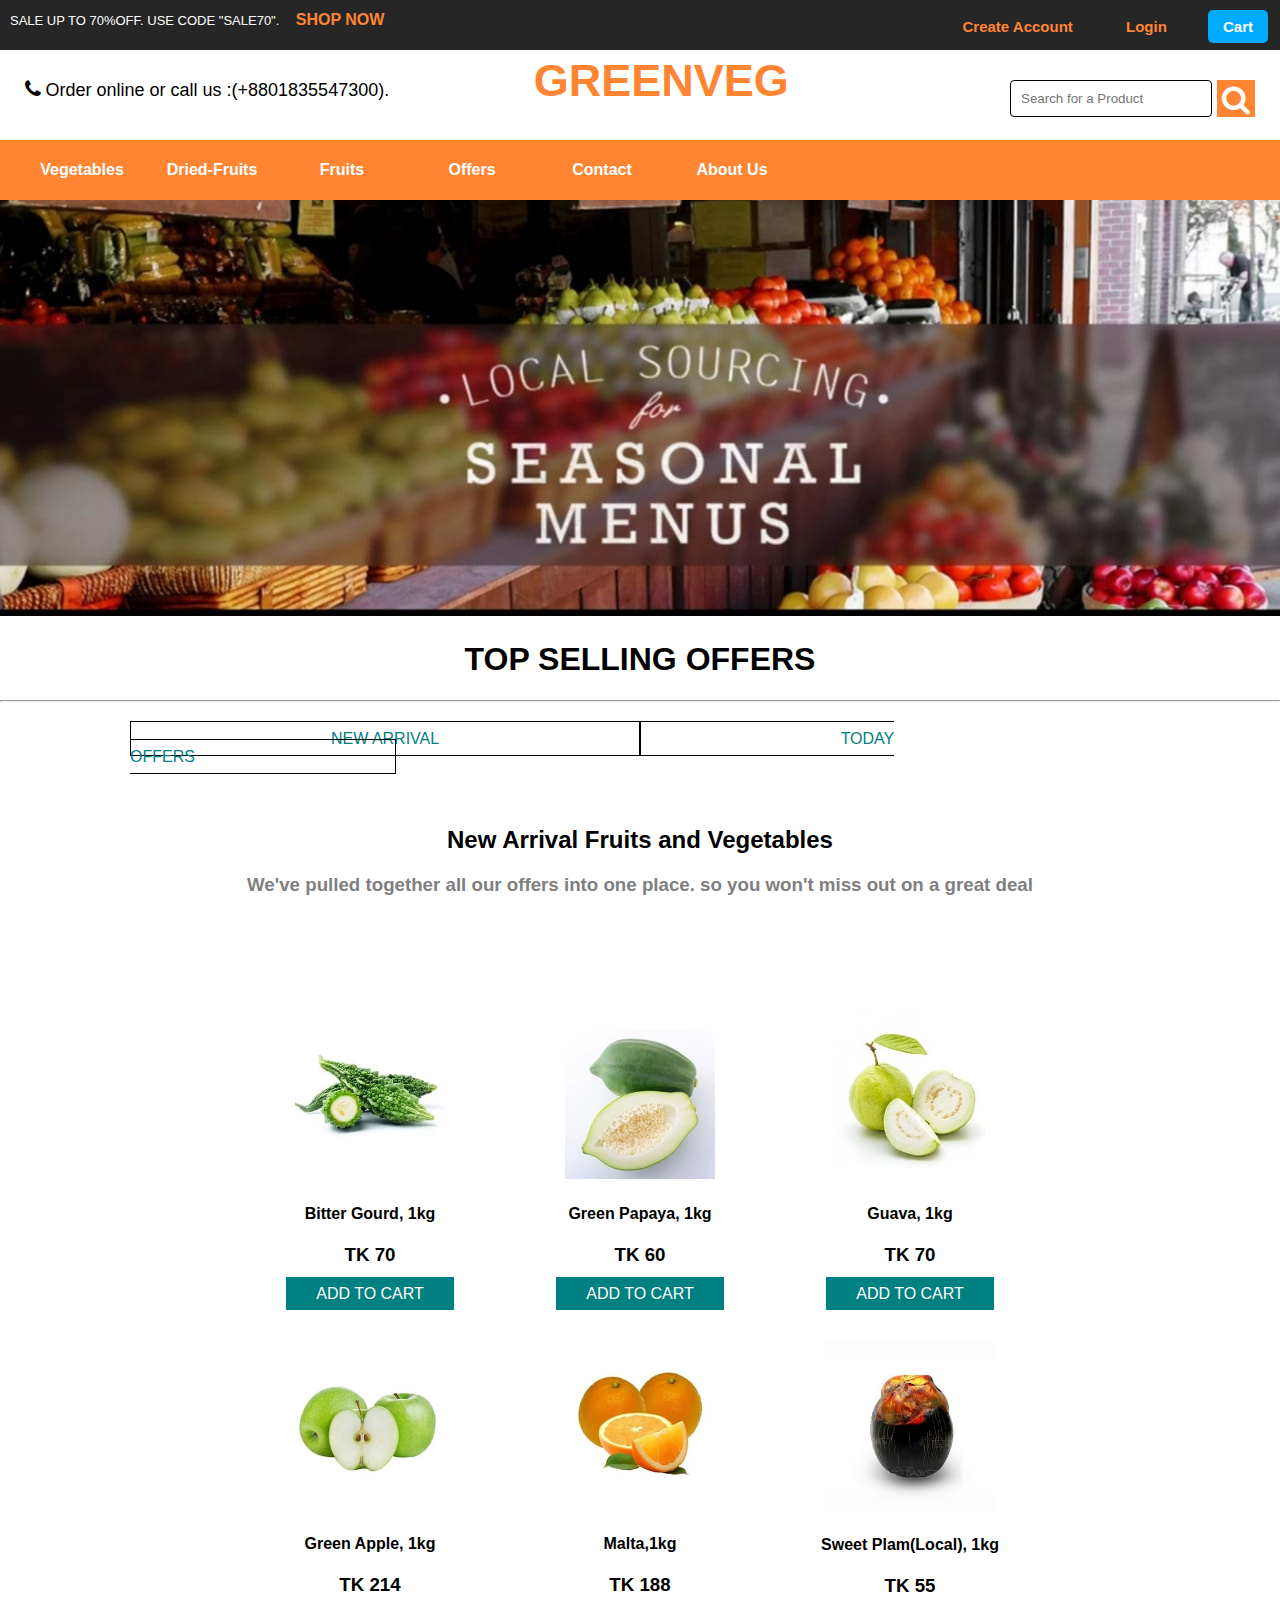
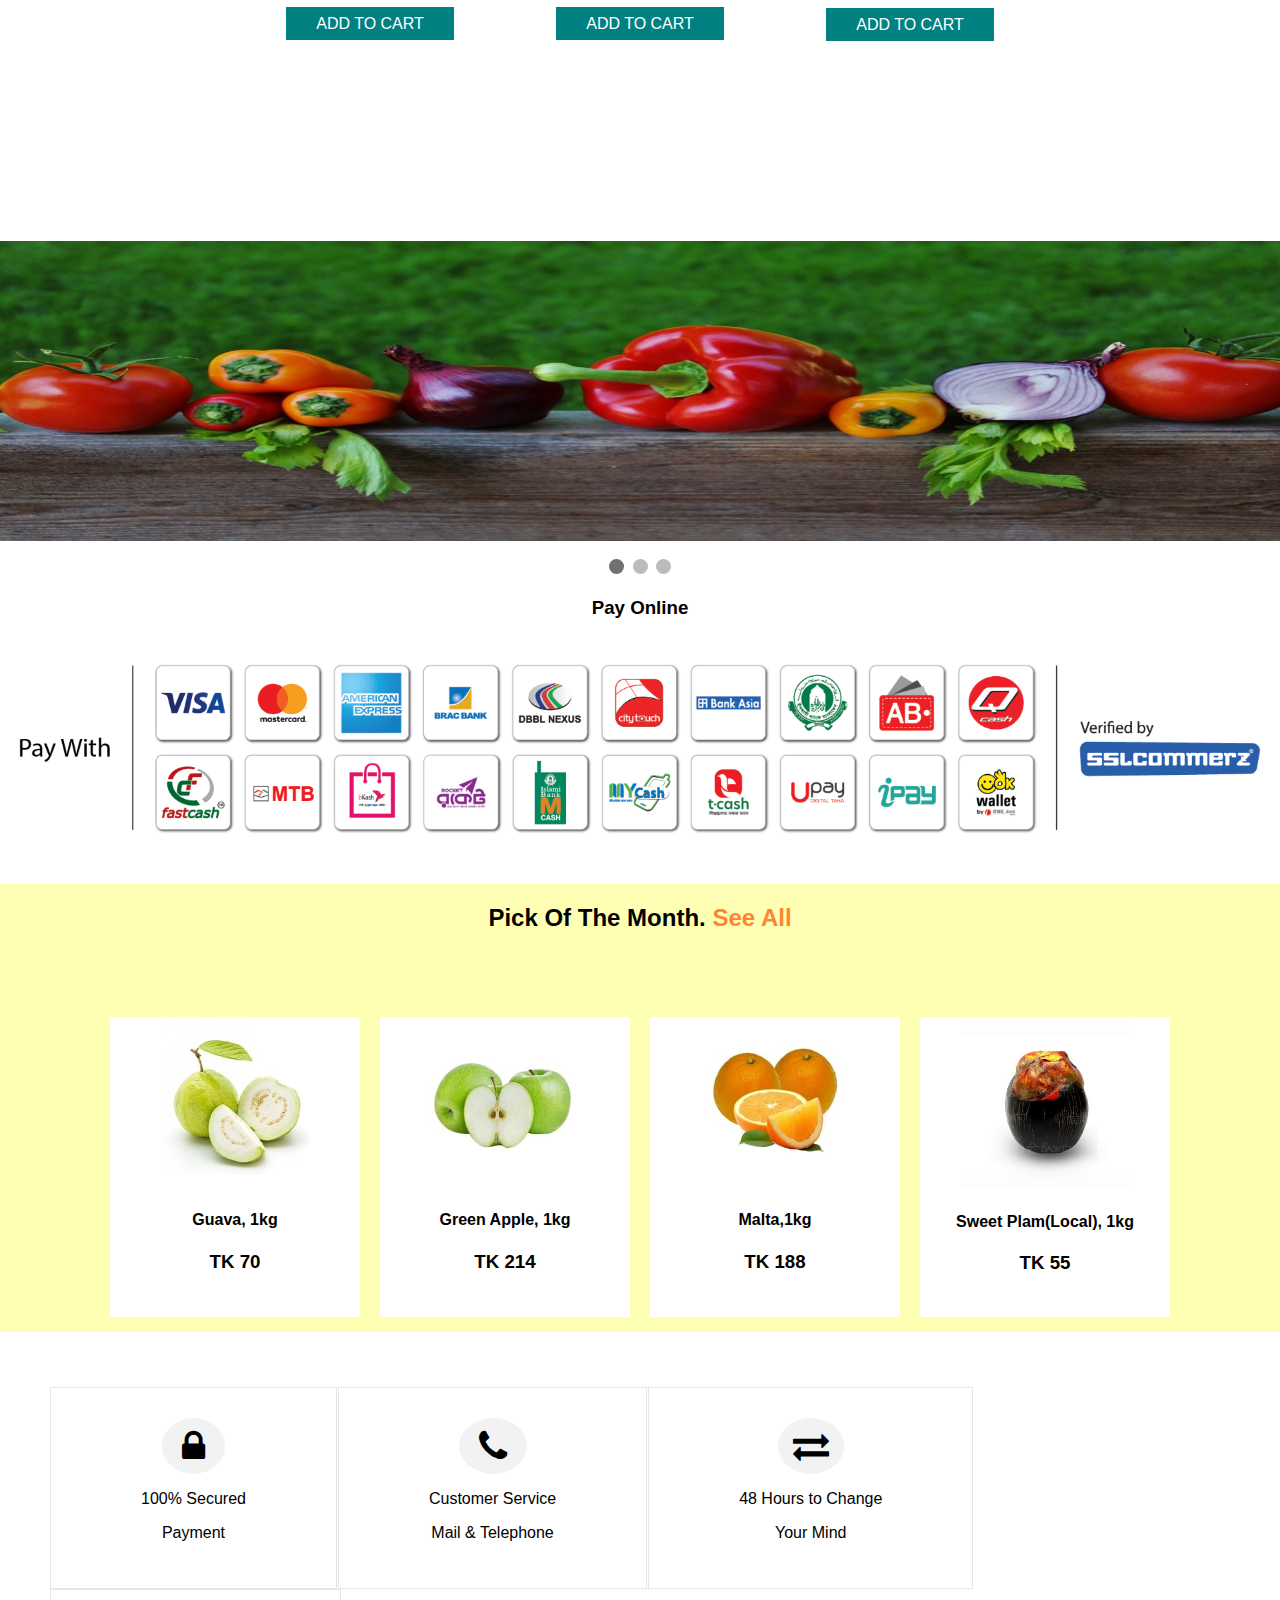
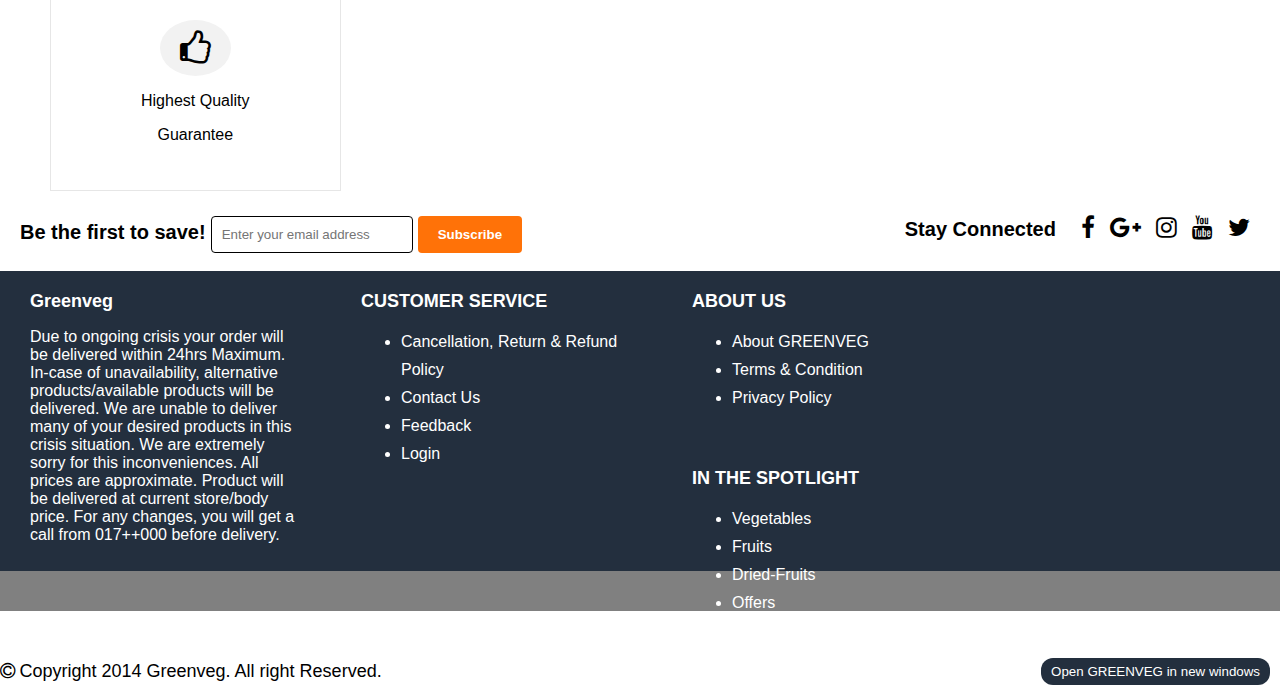
<file: index.html>
<!doctype html>
<html>
<head>
<title>GREENVEG</title>
<link rel="stylesheet" type="text/css" href="style.css"/>
<link rel="stylesheet" href="https://cdnjs.cloudflare.com/ajax/libs/font-awesome/4.7.0/css/font-awesome.min.css">
<script src="https://ajax.googleapis.com/ajax/libs/jquery/3.5.1/jquery.min.js"></script>
<script>
function openWin() {
  window.open("index.html");
}
</script>
</head>

<body>

<header>
  <span style="font-size:13px;color:white;margin-left:10px;">SALE UP TO 70%OFF. USE CODE "SALE70".</span>
	 <span style="color: #ff8533;padding:8px 12px;font-size:13;font-weight:bold"href="#">SHOP NOW</span>
	 
	 
	 <span style="float:right;font-size:15px;font-weight:bold;margin-right:12px;margin-top:7px;">
	

	    <a style="text-decoration:none;color:#ff8533;padding:8px 12px;margin-left:25px;"href="createaccount.html">Create Account</a>
	   <a style="text-decoration:none;color:#ff8533;padding:8px 12px;margin-left:25px;"href="login.html">Login</a>
	    <a style="text-decoration:none;color:white;padding:8px 15px;background:#00aaff;border-radius:5px;margin-left:25px;" class="cart" href="cart.html">Cart</a>
		</span>
</header>
<div class="expand">
<iframe src="cart.html" style="height:420px;width:750px;border:none;"scrolling="off" name="iframe_b"title="Iframe"></iframe>
  </div> 

</div>
<nav>
  
    <i class="fa fa-phone" style="font-size:20px"></i>
      <span style="font-size:18px;color:black;">Order online or call us :(+8801835547300).</span>
	  <span style="font-size:45px;color:#ff8533;font-weight:bold;margin-left:140px;font-family:URW Chancery L,cursive,sans-serif;">GREENVEG</span>
	 <i class="fa fa-search" style="font-size:30px;padding:3.5px 5px;background:#ff8533;color:white;float:right;margin-left:5px;margin-top:25px"></i>
	  <input style="float:right;"type="text" placeholder="Search for a Product">

</nav>

<div class="menu">
   <ul>
   <li> <a href="veg.html"> Vegetables</a></li>
    <li> <a href="driedfruit.html"> Dried-Fruits</a></li>
   <li> <a href="fruits.html"> Fruits</a></li>
   <li> <a href="offers.html"> Offers</a></li>
   <li> <a href="contactus.html"> Contact </a></li>
   <li> <a href="aboutus.html"> About Us </a></li>
   </ul>
</div>

<div class="main-pic">
<img width="100%"src="image/mainpic.jpeg">
</div>
<div class="offers">
  <h1 style="text-align:center"> TOP SELLING OFFERS </h1>
  <hr style="color:#ff8533">

  <div style="padding:20px 130px;">
  <a style="text-decoration:none;color:#008080;border:1px solid black;padding:8px 200px;"href="newarrival.html"target="iframe_a">NEW ARRIVAL</a>
   <a style="text-decoration:none;margin-left:-5px;color:#008080;border:1px solid black;padding:8px 200px;"href="todayoffer.html"target="iframe_a">TODAY OFFERS</a>
  </div>
   <div class="offersection">
     <iframe src="newarrival.html" name="iframe_a" height="2000px" width="100%" style="border:none;" scrolling="off" title="Iframe Example"></iframe>
  </div>  
</div>

<div class="slideshow-container">
<div class="mySlides fade">
  <img src="image/slide1.jpg" style="width:100%">
</div>

<div class="mySlides fade">
  <img src="image/slider2.jpg" style="width:100%">
</div>

<div class="mySlides fade">
  <img src="image/slider3.jpg" style="width:100%">
</div>

</div>
<br>

<div style="text-align:center">
  <span class="dot"></span> 
  <span class="dot"></span> 
  <span class="dot"></span> 
</div>

<script>
var slideIndex = 0;
showSlides();

function showSlides() {
  var i;
  var slides = document.getElementsByClassName("mySlides");
  var dots = document.getElementsByClassName("dot");
  for (i = 0; i < slides.length; i++) {
    slides[i].style.display = "none";  
  }
  slideIndex++;
  if (slideIndex > slides.length) {slideIndex = 1}    
  for (i = 0; i < dots.length; i++) {
    dots[i].className = dots[i].className.replace(" active", "");
  }
  slides[slideIndex-1].style.display = "block";  
  dots[slideIndex-1].className += " active";
  setTimeout(showSlides, 2000); // Change image every 2 seconds
}
</script>

<div class="pay">
<h3 style="text-align:center"> Pay Online</h3>
<img src="image/bkash.png" style="width:100%">
</div>

<div style="background: #ffffb3" class="pick">
<h2 style="text-align:center;padding:20px"> Pick Of The Month. <a style="text-decoration:none;color:#ff8533;"href="newarrival.html">See All</a></h2></span>
   <div class="pick2">
      <div class="product">
       <img style="width:60%"src="image/guava.jpeg"/>
	   <h4> Guava, 1kg </h4>
	   <h3> TK 70 </h3>
 </div>
 
  <div class="product">
         <img style="width:60%"src="image/greenapple.jpeg ">
	   <h4 > Green Apple, 1kg </h4>
	   <h3> TK 214 </h3>
 </div>
 
  <div class="product">
        <img style="width:60%"src="image/malta.jpeg ">
	   <h4>Malta,1kg </h4>
	   <h3> TK 188</h3>
  </div>
    <div class="product">
        <img style="width:68%"src="image/plam.jpeg ">
	   <h4>Sweet Plam(Local), 1kg</h4>
	   <h3> TK 55</h3>
  </div>
</div>
</div>

<div style="padding:5px 50px; height:190px"class="box">
    <div class="box1">
    
	<i class="fa fa-lock" style="font-size:36px;padding:10px 20px;border-radius:50%;background: #f2f2f2"></i>
	<p> 100% Secured</p>
	<p> Payment</p>
    </div>
	<div class="box1">
   <i class="fa fa-phone" style="font-size:36px;padding:10px 20px;border-radius:50%;background: #f2f2f2"></i>
	<p> Customer Service</p>
	<p> Mail & Telephone</p>
    </div>
	
	<div class="box1">
    <i class="fa fa-exchange" style="font-size:36px;padding:10px 15px;border-radius:50%;background: #f2f2f2"></i>
	<p> 48 Hours to Change</p>
	<p> Your Mind</p>
    </div>
	
	<div class="box1">
    <i class="fa fa-thumbs-o-up" style="font-size:36px;padding:10px 20px;border-radius:50%;background: #f2f2f2"></i>
    <p> Highest Quality</p>
	<p> Guarantee</p>
    </div>

</div>

<div class="subscribe">

<span style="font-weight:bold;font-size:20px"> Be the first to save!</span>
<input type="text" placeholder="Enter your email address" name="email" required="required">
  <button>Subscribe</button>
  
   <span style="float:right; margin-top:24px;margin-right:20px">
     <span style="font-weight:bold;font-size:20px;margin-right:20px"> Stay Connected</span>
	  <i class="fa fa-facebook" style="font-size:24px;margin-right:10px"></i>
	  <i class="fa fa-google-plus" style="font-size:24px;margin-right:10px"></i>
	  <i class="fa fa-instagram" style="font-size:24px;margin-right:10px"></i>
	  <i class="fa fa-youtube" style="font-size:24px;margin-right:10px"></i>
	  <i class="fa fa-twitter" style="font-size:24px;margin-right:10px"></i>
	 </span>


</div>
<div class="end">

     <div class="endbox">
  
      <span style="font-weight:bold;font-size:18px;">Greenveg</span>
	  <p> Due to ongoing crisis your order will be delivered within 24hrs Maximum.
	  In-case of unavailability, alternative products/available products will be delivered. 
	  We are unable to deliver many of your desired products in this crisis situation. 
	  We are extremely sorry for this inconveniences. All prices are approximate. 
	  Product will be delivered at current store/body price.
	  For any changes, you will get a call from 017++000 before delivery.   </p>
	     
     </div>
  
   <div class="endbox">
     <span style="font-weight:bold;font-size:18px;">CUSTOMER SERVICE</span>
     <ul>
	   <li> <a href="terms.html">Cancellation, Return & Refund Policy</a> </li>
       <li><a href="contactus.html"> Contact Us</a>    </li>
	      <li><a href="contactus.html">Feedback</a>    </li>
		    <li> <a href="login.html"> Login</a> </li>
     </ul>
  
  </div>
  
   <div class="endbox">
     <span style="font-weight:bold;font-size:18px;"> ABOUT US</span>
      <ul>
       <li> <a href="aboutus.html"> About GREENVEG</a> </li>
	   <li> <a href="terms.html">Terms & Condition</a> </li>
       <li><a href="terms.html"> Privacy Policy</a>    </li>
     </ul>
  </div>
  
   <div class="endbox">
     <span style="font-weight:bold;font-size:18px;">IN THE SPOTLIGHT</span>
      <ul>
       <li> <a href="veg.html"> Vegetables</a> </li>
	   <li> <a href="fruits.html">Fruits</a> </li>
	      <li> <a href="driedfruit.html">Dried-Fruits</a> </li>
       <li><a href="offers.html"> Offers</a></li>
	  

     </ul>
  </div>
</div>

<footer>
  <span style=" margin-top:8px;float:left;left:0">
  <i class="fa fa-copyright" style="font-size:18px;"></i>
  <span style="font-size:18px;"> Copyright 2014 Greenveg. All right Reserved.</span>
  </span>
   <div style="float:right;margin-right:10px;margin-top:5px">
    <form>
     <input style="background:#232f3e;color:white;border:none;border-radius:12px;padding:6px 10px" type="button" value="Open GREENVEG in new windows" onclick="openWin()">
    </form>
   </div>
  
</footer>

<script>
  $(document).ready(function(){
  $(".cart").mouseover(function(){
  $(".expand").slideToggle(-1000);
  });
  });
 </script>


</body>
<html>
</file>
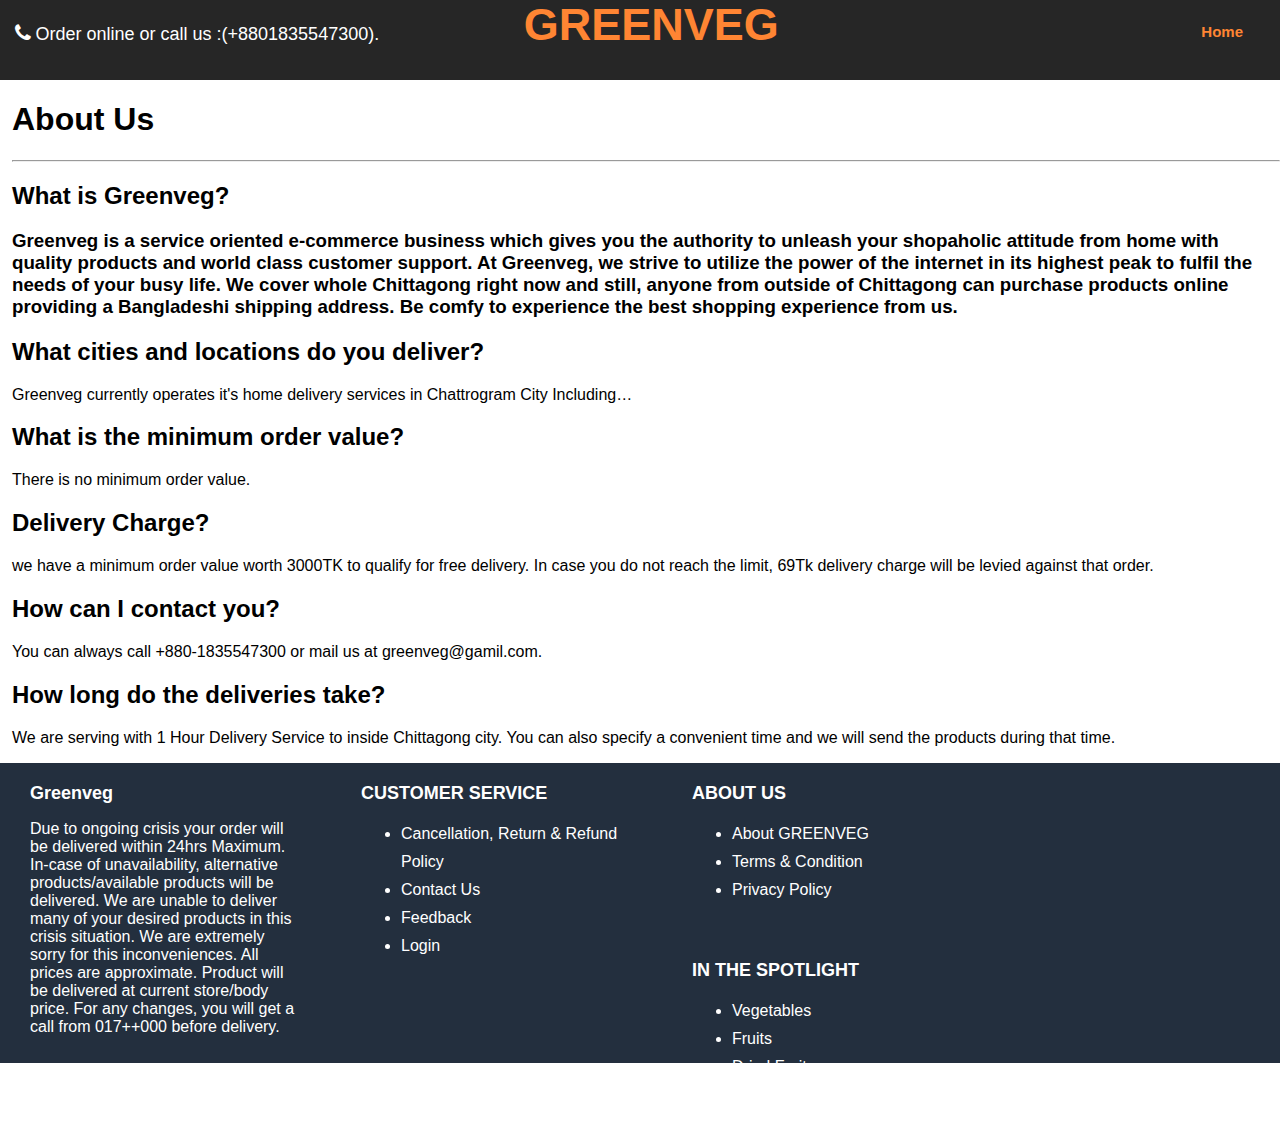
<file: aboutus.html>
<!Doctype html>
<html>
<head>
<title>GREENVEG</title>
<link rel="stylesheet" href="https://cdnjs.cloudflare.com/ajax/libs/font-awesome/4.7.0/css/font-awesome.min.css">
</head>
<style>
body{
margin:0;
padding:0;
weight:100%;
font-family:'Open Sans',sans-serif;
}
header a:hover{
	background:ghostwhite;
	border: 1px solid ghostwhite;
	border-radius:5px;
}
 header{
     margin:0;
     weight:100%;
     padding:0;
    height:80px;
    background:#262626;
	line-height:50px;
	
	}
.subscribe{
    background:white;
	clear:both;
	 height:80px;
	 margin-top:15px;
	 font-size:18px;
	 margin-left:20px;
	
}
.subscribe button:hover{
color:#ff7208;
background:white;
border: 1px solid #ff7208;
}

.subscribe button{
background:#ff7208;
border:none;
padding:10px 20px;
color:white;
font-weight:bold;
padding:11px 20px;
border-radius:4px;
}

input[type=text]{
	border-radius:4px;
	padding: 10px 10px;
	width:180px;
	border:1px solid black;
    color:black;
	margin-top:25px;
}
 input[type=text]:focus{
	 outline:none;
	 background:#ffe6b3;
}
.end{
 background:#232f3e;
height:300px; 
	
}
.endbox{
	  float:left;
	 margin-right:1px;
	 padding:20px 30px;
	width:270px;
	color:white;
	
}
.endbox a{
	text-decoration:none;
	color:white;
	line-height:28px;
}


	
</style>
<body>
<header>
      <i class="fa fa-phone" style="margin-left:15px;font-size:20px;color:white"></i>
      <span style="font-size:18px;color:white;">Order online or call us :(+8801835547300).</span>
	   <span style="font-size:45px;color:#ff8533;font-weight:bold;margin-top:20px;margin-left:140px;font-family:URW Chancery L,cursive,sans-serif;">GREENVEG</span>
	 	 <span style="float:right;font-size:15px;font-weight:bold;margin-right:25px;margin-top:7px;">
	    <a style="text-decoration:none;color:#ff8533;padding:8px 12px;margin-left:25px;"href="index.html">Home</a>
</span>
</header>
<nav style="margin-left:12px">
<h1>About Us </h1>
<hr>
<h2>What is Greenveg?  </h2>
<h3>Greenveg is a service oriented e-commerce business which gives you the authority to unleash your shopaholic attitude from 
home with quality products and world class customer support.
At Greenveg, we strive to utilize the power of the internet in its highest peak to fulfil the needs of your busy life.
We cover whole Chittagong right now and still, anyone from outside of Chittagong can purchase products online providing 
a Bangladeshi shipping address. Be comfy to experience the best shopping experience from us.<br> </h3>

<h2> What cities and locations do you deliver? </h2>
<p>Greenveg currently operates it's home delivery services in Chattrogram City Including… </p>

<h2>What is the minimum order value?  </h2>
<p> There is no minimum order value. </p>

<h2> Delivery Charge? </h2>
<p> we have a minimum order value worth 3000TK to qualify for free delivery. 
In case you do not reach the limit, 69Tk delivery charge will be levied against that order. </p>


<h2>How can I contact you?   </h2>
<p> You can always call +880-1835547300 or mail us at greenveg@gamil.com.  </p>


<h2> How long do the deliveries take?  </h2>
<p>We are serving with 1 Hour Delivery Service to inside Chittagong city.
 You can also specify a convenient time and we will send the products during that time. </p>

</nav>

<div class="end">

     <div class="endbox">
  
      <span style="font-weight:bold;font-size:18px;">Greenveg</span>
	  <p> Due to ongoing crisis your order will be delivered within 24hrs Maximum.
	  In-case of unavailability, alternative products/available products will be delivered. 
	  We are unable to deliver many of your desired products in this crisis situation. 
	  We are extremely sorry for this inconveniences. All prices are approximate. 
	  Product will be delivered at current store/body price.
	  For any changes, you will get a call from 017++000 before delivery.   </p>
	     
     </div>
  
   <div class="endbox">
     <span style="font-weight:bold;font-size:18px;">CUSTOMER SERVICE</span>
     <ul>
	   <li> <a href="terms.html">Cancellation, Return & Refund Policy</a> </li>
       <li><a href="contactus.html"> Contact Us</a>    </li>
	      <li><a href="contactus.html">Feedback</a>    </li>
		    <li> <a href="login.html"> Login</a> </li>
     </ul>
  
  </div>
  
   <div class="endbox">
     <span style="font-weight:bold;font-size:18px;"> ABOUT US</span>
      <ul>
       <li> <a href="aboutus.html"> About GREENVEG</a> </li>
	   <li> <a href="terms.html">Terms & Condition</a> </li>
       <li><a href="terms.html"> Privacy Policy</a>    </li>
     </ul>
  </div>
  
   <div class="endbox">
     <span style="font-weight:bold;font-size:18px;">IN THE SPOTLIGHT</span>
      <ul>
       <li> <a href="veg.html"> Vegetables</a> </li>
	   <li> <a href="fruits.html">Fruits</a> </li>
	      <li> <a href="driedfruit.html">Dried Fruits</a> </li>
       <li><a href="offers.html"> Offers</a></li>

     </ul>
  </div>
</body>
</html>
</file>
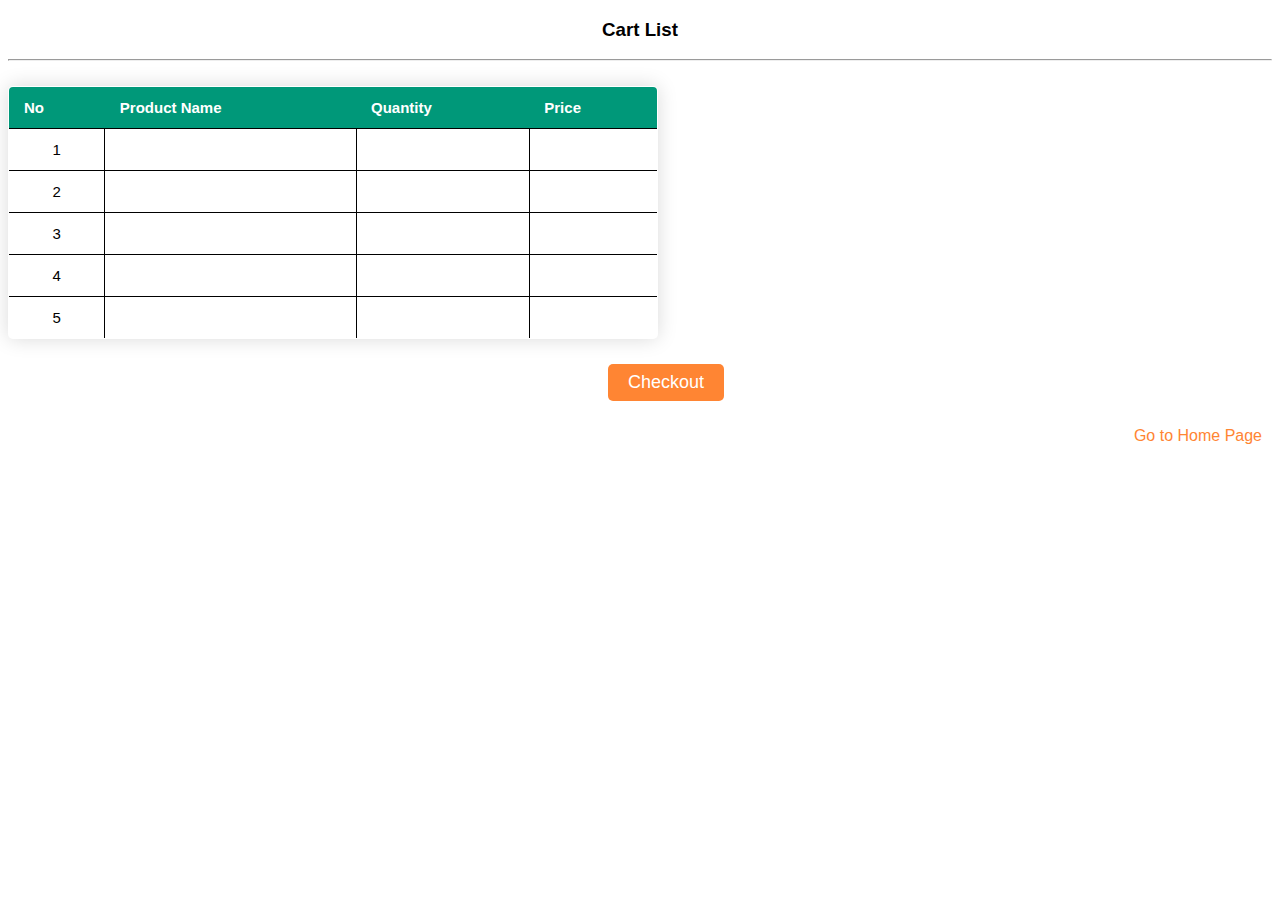
<file: cart.html>
<!Doctype html>
<html>
<head>
<title>Cart</title>
<link rel="stylesheet" href="https://cdnjs.cloudflare.com/ajax/libs/font-awesome/4.7.0/css/font-awesome.min.css">
</head>
<style>
body{
margine:0;
padding:0;
font-family:'Open Sans',sans-serif;
}

table, td {
  border: 1px solid black;
}
.content-table {
  border-collapse: collapse;
  margin: 25px 0;
  font-size:15px;
  min-width: 650px;
  border-radius: 5px;
  overflow: hidden;
  box-shadow: 0 0 20px rgba(0, 0, 0, 0.15);
  text-align:center;
}

.content-table thead tr {
  background-color: #009879;
  color: #ffffff;
  text-align: left;
  font-weight: bold;
}

.content-table th,
.content-table td {
  padding: 12px 15px;
}

</style>
<body>

<span><h3 style="text-align:center"> Cart List</h3></span>
<hr>
<div>
<table class="content-table">
  <thead>
    <tr>
      <th>No</th>
      <th>Product Name</th>
      <th>Quantity</th>
      <th>Price</th>
    </tr>
  </thead>
  <tbody>
    <tr>
      <td>1</td>
      <td> </td>
      <td></td>
      <td></td>
    </tr>
    <tr >
      <td>2</td>
      <td></td>
      <td></td>
      <td></td>
    </tr>
    <tr>
      <td>3</td>
      <td></td>
      <td></td>
      <td></td>
    </tr>
	 <tr>
      <td>4</td>
      <td></td>
      <td></td>
      <td></td>
    </tr>
	 <tr>
      <td>5</td>
      <td></td>
      <td></td>
      <td></td>
    </tr>
	
  </tbody>
</table>
</div>
<button style="margin-left:600px;color:white;background:#ff8533;border:none;border-radius:5px;padding:8px 20px;font-size:18px; "> Checkout</button>
<br><br>
<a style="text-decoration:none;color:#ff8533;padding:8px 10px;float:right;"href="index.html">Go to Home Page</a>

</body>
</html>
</file>
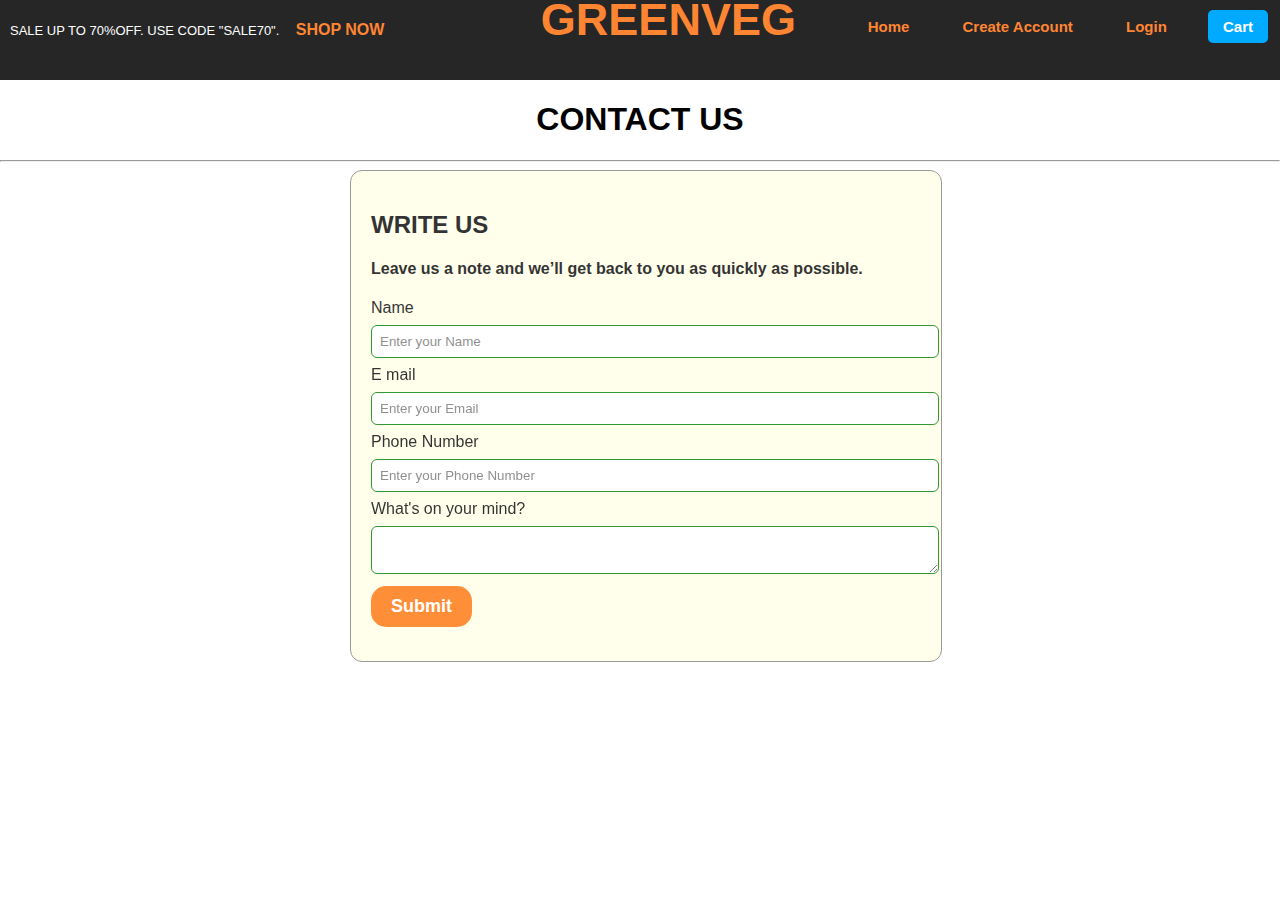
<file: contactus.html>
<!Doctype html>
<html>
<head>
<title>ContactUs</title>
<link rel="stylesheet" href="https://cdnjs.cloudflare.com/ajax/libs/font-awesome/4.7.0/css/font-awesome.min.css">
</head>
<style>
body{
margin:0;
padding:0;
font-family:'Open Sans',sans-serif;
}
header a:hover{
	
	background:ghostwhite;
	border: 1px solid ghostwhite;
	border-radius:5px;
}
 header{
		margin:0;
       padding:0;
    height:80px;
    background:#262626;
    line-height:40px;	
}
.message{
background:#ffffe6;
 position:absolute;
margin-left:350px;
padding:20px;
width:550px;
height:450px;
padding-bottom:20px;
opacity:0.8;
border-radius:12px;
border:1px solid gray;
}

input[type=text],textarea{
width:100%;
margin-top:8px;
margin-bottom:8px;
padding:8px 8px ;
border: 1px solid green;
border-radius:6px;
}

button{
background:#ff7208;
border:none;
padding:10px 20px;
color:white;
font-weight:bold;
padding:10px 20px;
font-size:18px;
border-radius:15px;
}
button:hover{
color:#ff7208;
background:white;
border: 1px solid #ff7208;
}



</style>

<body>
<header>
  <span style="font-size:13px;color:white;margin-left:10px;">SALE UP TO 70%OFF. USE CODE "SALE70".</span>
	  <span style="color: #ff8533;padding:8px 12px;font-size:13;font-weight:bold"href="#">SHOP NOW</span>
	   <span style="font-size:45px;color:#ff8533;font-weight:bold;margin-left:140px;font-family:URW Chancery L,cursive,sans-serif;">GREENVEG</span>
	 
	 <span style="float:right;font-size:15px;font-weight:bold;margin-right:12px;margin-top:7px;">
	    <a style="text-decoration:none;color:#ff8533;padding:8px 12px;margin-left:25px;"href="index.html">Home</a>
	    <a style="text-decoration:none;color:#ff8533;padding:8px 12px;margin-left:25px;"href="createaccount.html">Create Account</a>
	   <a style="text-decoration:none;color:#ff8533;padding:8px 12px;margin-left:25px;"href="login.html">Login</a>
	    <a style="text-decoration:none;color:white;padding:8px 15px;background:#00aaff;border-radius:5px;margin-left:25px;"href="cart.html">Cart</a>
		</span>
	 
</header>

<h1 style="font-family:URW Chancery L,cursive,sans-serif;text-align:center;color:black;">CONTACT US</h1>
 <hr>
 <div class="message">
    <h2> WRITE US</h2>
	<h4>Leave us a note and we’ll get back to you as quickly as possible.</h4>
   Name 
  <input type="text" placeholder="Enter your Name">
   E mail 
  <input type="text" placeholder="Enter your Email">
  Phone Number
  <input type="text" placeholder="Enter your Phone Number">
   What's on your mind?
   <textarea placeholder="Write something......">
   </textarea>
<button>Submit</button>
  
 
 
 </div>




</body>
</html>
</file>
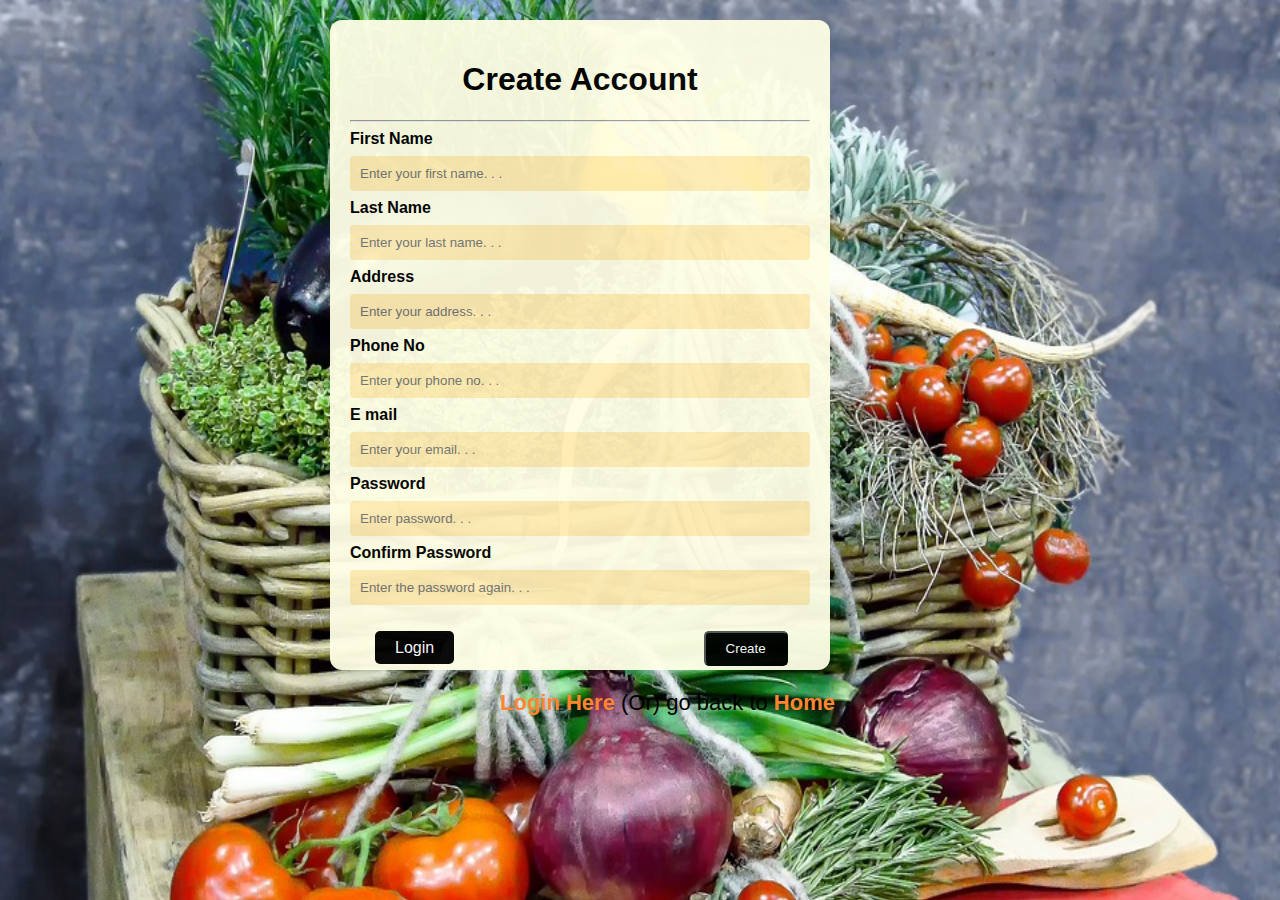
<file: createaccount.html>
<!doctype html>
<html>
<head>
<title>Create Account</title>
<link rel="stylesheet" href="https://cdnjs.cloudflare.com/ajax/libs/font-awesome/4.7.0/css/font-awesome.min.css">
</head>
<style>
*{
box-sizing:border-box;
}

body{
font-family:arial;
margin:0;
padding:0;
position:relative;
background-image:url(image/createaccount.jpg);
background-repeat:no-repeat;
background-size:100% 1000px;
}
.create-form a{
    text-decoration:none;
	background: black;
	padding:8px 20px;
	margin-left:25px;
	border-radius:5px;
	color:white;
}
.create-form a:hover{
    background:#ff8533;
}
button{
    text-decoration:none;
	background: black;
	padding:8px 20px;
	margin-left:25px;
	border-radius:5px;
	color:white;
}
button:hover{
    background:#ff8533;
}
.create-form{
position:absolute;
right:0;
margin-top:20px;
margin-right:450px;
padding:20px;
width:500px;
height:650px;
background:#ffffe6;
padding-bottom:20px;
opacity:0.95;
border-radius:12px;
}

input[type=text],input[type=password]{
width:100%;
padding:10px;
margin-top:8px;
margin-bottom:8px;
border:none;
border-radius:4px;
background: #ffecb3;
}

input[type=text]:focus, input[type=password]:focus{
background:#ffff80;
outline:none;
}
</style>

<body>
<div class="create-form">
<form>
  <h1 style="text-align:center"> Create Account </h1>
  <hr>
  <b> First Name </b>
  <input type="text" required placeholder="Enter your first name. . .">
  <b> Last Name </b>
  <input type="text" required placeholder="Enter your last name. . .">
  <b> Address </b>
  <input type="text" required placeholder="Enter your address. . .">
  <b> Phone No </b>
  <input type="text"required placeholder="Enter your phone no. . .">
  <b> E mail </b>
  <input type="text"required placeholder="Enter your email. . .">
  <b> Password </b>
  <input type="password"required placeholder="Enter password. . .">
   <b> Confirm Password </b>
  <input type="password"required placeholder="Enter the password again. . .">
  <br>
  <br>
  <a href="login.html">Login</a>
  <span style=" margin-left:220px;">
  <button  type="Submit" class="mybutton"> Create</button>
  </span>
 </form>
 </div>
 <div style="font-size:22px;margin-top:670px;position:absolute;text-align:center;margin-left:480px;padding:20px 20px;">
   <a style="text-decoration:none;color:#ff8533;font-weight:bold; "href="login.html"> Login Here </a>
    (Or) go back to 
	<a style="text-decoration:none;color:#ff8533;font-weight:bold; " href="index.html"> Home </a>
	</div>
 
 </body>
 </html>
</file>
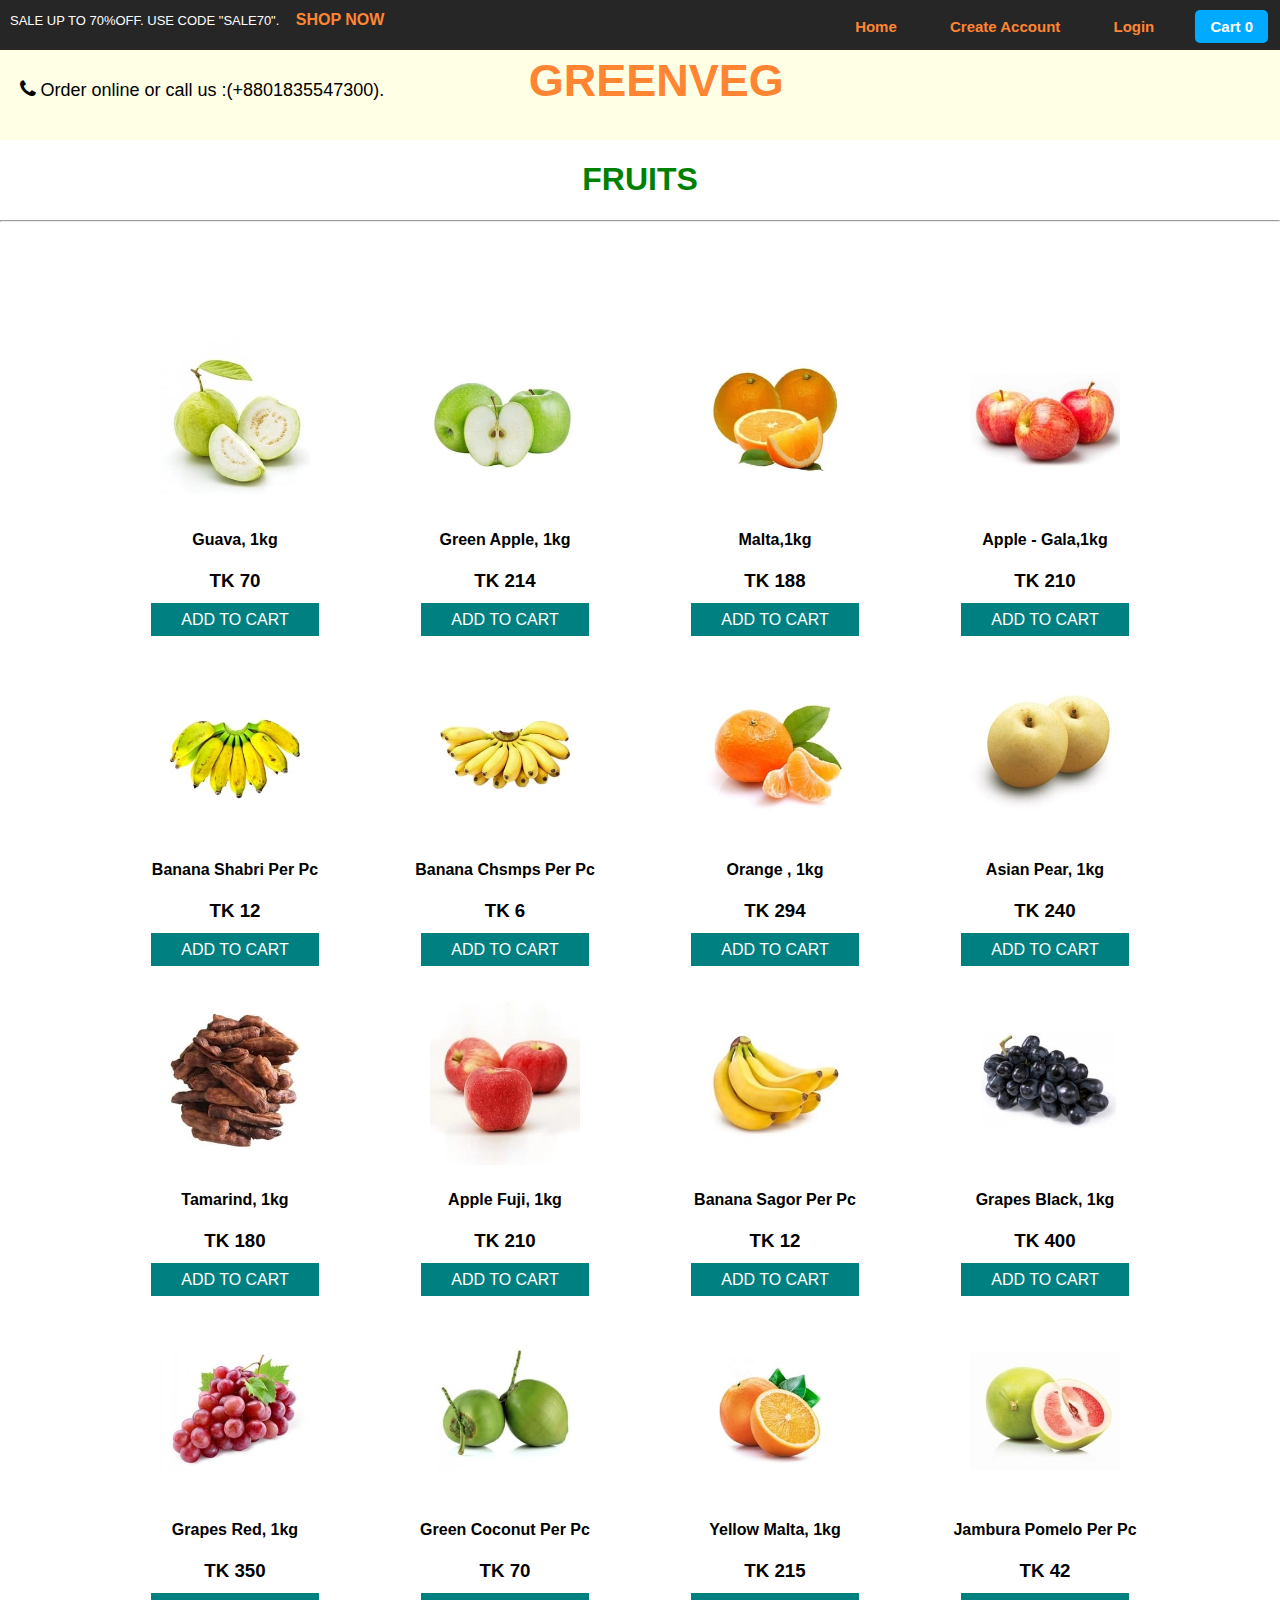
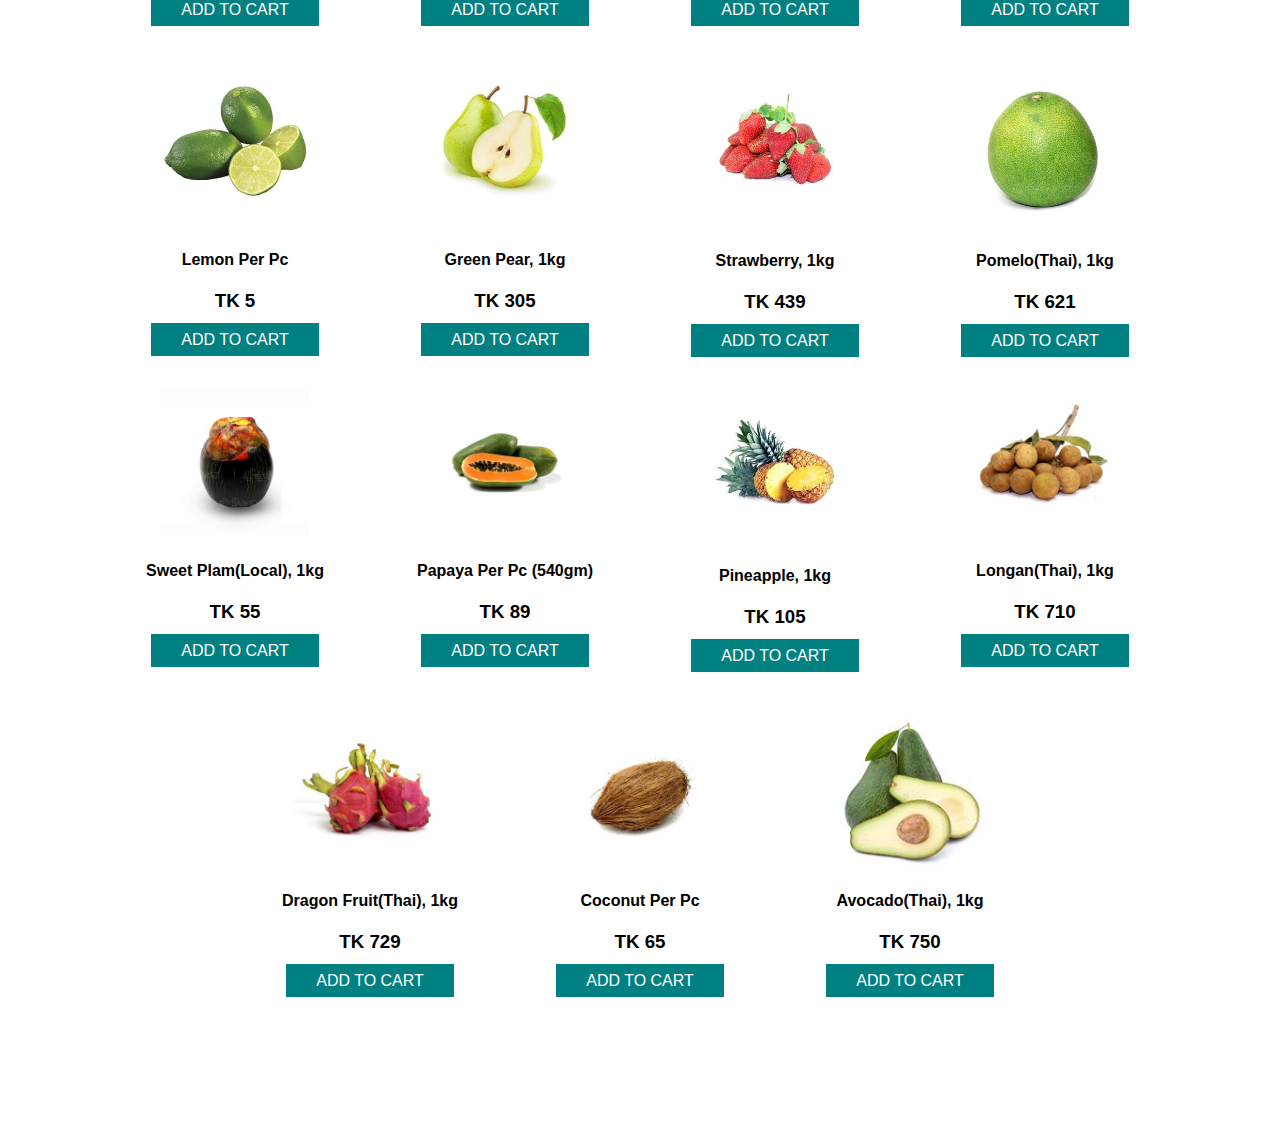
<file: fruits.html>
<!Doctype html>
<html>
<head>
<title>Fruits</title>
<link rel="stylesheet" href="https://cdnjs.cloudflare.com/ajax/libs/font-awesome/4.7.0/css/font-awesome.min.css">

</head>
<style>
body{
margin:0;
padding:0;
font-family:'Open Sans',sans-serif;
}
 header a:hover{
	 padding:8px 12px;
	background:ghostwhite;
	border: 1px solid ghostwhite;
	border-radius:5px;
}
 header{
		margin:0;
       padding:0;
    height:50px;
    background:#262626;
    line-height:40px;
  }
nav{
	height:80px;
	background:#ffffe6;
	padding:5px 20px;
}
.container{
     display:flex;
     flex-wrap:wrap;
     width:90%;
	 margin:100px auto;
	justify-content:center;
}

.product{
     width:250px;
	 height:300px;
	 margin: 15px 10px;
	 text-align:center;
	 transition:1s;
	 float:left;
	 position:relative;
    }
.product:hover{
   transform:scale(1.1);
    background:white;
   height:270px;
   margin-bottom:5px;
   cursor:pointer;
 }
</style>
<body>

<header>
  <span style="font-size:13px;color:white;margin-left:10px;">SALE UP TO 70%OFF. USE CODE "SALE70".</span>
	  <span style="color: #ff8533;padding:8px 12px;font-size:13;font-weight:bold"href="#">SHOP NOW</span>
	 <span style="float:right;font-size:15px;font-weight:bold;margin-right:12px;margin-top:7px;">
	    <a style="text-decoration:none;color:#ff8533;padding:8px 12px;margin-left:25px;"href="index.html">Home</a>
	    <a style="text-decoration:none;color:#ff8533;padding:8px 12px;margin-left:25px;"href="createaccount.html">Create Account</a>
	   <a style="text-decoration:none;color:#ff8533;padding:8px 12px;margin-left:25px;"href="login.html">Login</a>
	   <span class="cart">
	    <a style="text-decoration:none;color:white;padding:8px 15px;background:#00aaff;border-radius:5px;margin-left:25px;"href="cart.html">Cart <span> 0</span></a>
		</span>
		</span>
	 
</header>

<nav>
  
    <i class="fa fa-phone" style="font-size:20px"></i>
      <span style="font-size:18px;color:black;">Order online or call us :(+8801835547300).</span>
	  <span style="font-size:45px;color:#ff8533;font-weight:bold;margin-left:140px;font-family:URW Chancery L,cursive,sans-serif;">GREENVEG</span>
</nav>
<h1 style="font-family:URW Chancery L,cursive,sans-serif;text-align:center;color:green;">FRUITS </h1>
 <hr>
 
 
 
 
<div class="container"> 

  <div class="product">
       <img style="width:60%"src="image/guava.jpeg"/>
	   <h4> Guava, 1kg </h4>
	   <h3> TK 70 </h3>
	   <a style="text-decoration:none;background:#008080;color:white;padding:8px 30px;" class="add-cart cart1" href="#">ADD TO CART</a>
 </div>
 
  <div class="product">
         <img style="width:60%"src="image/greenapple.jpeg ">
	   <h4 > Green Apple, 1kg </h4>
	   <h3> TK 214 </h3>
	   <a  style="text-decoration:none;background:#008080;color:white;padding:8px 30px;" class="add-cart cart2" href="#">ADD TO CART</a>
 </div>
 
  <div class="product">
        <img style="width:60%"src="image/malta.jpeg ">
	   <h4>Malta,1kg </h4>
	   <h3> TK 188</h3>
	   <a class="add-cart" style="text-decoration:none;background:#008080;color:white;padding:8px 30px;"class="add-cart cart3" href="#">ADD TO CART</a>
  </div>
  
  <div class="product">
        <img style="width:60%"src="image/applegala.jpeg ">
	   <h4>Apple - Gala,1kg </h4>
	   <h3> TK 210</h3>
	   <a class="add-cart" style="text-decoration:none;background:#008080;color:white;padding:8px 30px;"class="add-cart cart4" href="#">ADD TO CART</a>
  </div>
  
  <div class="product">
        <img style="width:60%"src="image/bananashabri.jpeg ">
	   <h4>Banana Shabri Per Pc </h4>
	   <h3> TK 12</h3>
	   <a class="add-cart" style="text-decoration:none;background:#008080;color:white;padding:8px 30px;"class="add-cart cart5"href="#">ADD TO CART</a>
  </div>
  
   <div class="product">
        <img style="width:60%"src="image/bananachampa.jpeg ">
	   <h4>Banana Chsmps Per Pc </h4>
	   <h3> TK 6</h3>
	   <a class="add-cart" style="text-decoration:none;background:#008080;color:white;padding:8px 30px;"class="add-cart cart6"href="#">ADD TO CART</a>
  </div>
  
  <div class="product">
        <img style="width:60%"src="image/orange.jpeg ">
	   <h4>Orange , 1kg </h4>
	   <h3> TK 294</h3>
	   <a class="add-cart" style="text-decoration:none;background:#008080;color:white;padding:8px 30px;"class="add-cart cart7"href="#">ADD TO CART</a>
  </div>
  
  <div class="product">
        <img style="width:60%"src="image/pear.jpeg ">
	   <h4>Asian Pear, 1kg </h4>
	   <h3> TK 240</h3>
	   <a class="add-cart" style="text-decoration:none;background:#008080;color:white;padding:8px 30px;"class="add-cart cart8"href="#">ADD TO CART</a>
  </div>
  
  <div class="product">
        <img style="width:60%"src="image/tamarind.jpeg ">
	   <h4>Tamarind, 1kg </h4>
	   <h3> TK 180</h3>
	   <a style="text-decoration:none;background:#008080;color:white;padding:8px 30px;"class="add-cart cart9"href="#">ADD TO CART</a>
  </div>
  
   <div class="product">
        <img style="width:60%"src="image/applefuji.jpeg ">
	   <h4>Apple Fuji, 1kg </h4>
	   <h3> TK 210</h3>
	   <a style="text-decoration:none;background:#008080;color:white;padding:8px 30px;"class="add-cart cart10"href="#">ADD TO CART</a>
  </div>
  
   <div class="product">
        <img style="width:60%"src="image/bananasagor.jpeg ">
	   <h4>Banana Sagor Per Pc </h4>
	   <h3> TK 12</h3>
	   <a style="text-decoration:none;background:#008080;color:white;padding:8px 30px;"class="add-cart cart11"href="#">ADD TO CART</a>
  </div>
  
   <div class="product">
        <img style="width:60%"src="image/grapesblack.jpeg ">
	   <h4>Grapes Black, 1kg </h4>
	   <h3> TK 400</h3>
	   <a style="text-decoration:none;background:#008080;color:white;padding:8px 30px;"class="add-cart cart12"href="#">ADD TO CART</a>
  </div>
  
  <div class="product">
        <img style="width:60%"src="image/grapesred.jpeg ">
	   <h4>Grapes Red, 1kg </h4>
	   <h3> TK 350</h3>
	   <a style="text-decoration:none;background:#008080;color:white;padding:8px 30px;"class="add-cart cart13"href="#">ADD TO CART</a>
  </div>
  
  <div class="product">
        <img style="width:60%"src="image/greencoconut.jpeg ">
	   <h4>Green Coconut Per Pc</h4>
	   <h3> TK 70</h3>
	   <a style="text-decoration:none;background:#008080;color:white;padding:8px 30px;"class="add-cart cart14"href="#">ADD TO CART</a>
  </div>
  
  <div class="product">
        <img style="width:60%"src="image/yellowmalta.jpeg ">
	   <h4>Yellow Malta, 1kg </h4>
	   <h3> TK 215</h3>
	   <a style="text-decoration:none;background:#008080;color:white;padding:8px 30px;"class="add-cart cart15"href="#">ADD TO CART</a>
  </div>
  
   <div class="product">
        <img style="width:60%"src="image/jambura.jpeg ">
	   <h4>Jambura Pomelo Per Pc</h4>
	   <h3> TK 42</h3>
	   <a style="text-decoration:none;background:#008080;color:white;padding:8px 30px;"href="#">ADD TO CART</a>
  </div>
  
   <div class="product">
        <img style="width:60%"src="image/lemon.jpeg ">
	   <h4>Lemon Per Pc</h4>
	   <h3> TK 5</h3>
	   <a style="text-decoration:none;background:#008080;color:white;padding:8px 30px;"href="#">ADD TO CART</a>
  </div>
  
   <div class="product">
        <img style="width:60%"src="image/greenpear.jpeg ">
	   <h4>Green Pear, 1kg</h4>
	   <h3> TK 305</h3>
	   <a style="text-decoration:none;background:#008080;color:white;padding:8px 30px;"href="#">ADD TO CART</a>
  </div>
  
   <div class="product">
        <img style="width:68%"src="image/strawberry.jpeg ">
	   <h4>Strawberry, 1kg</h4>
	   <h3> TK 439</h3>
	   <a style="text-decoration:none;background:#008080;color:white;padding:8px 30px;"href="#">ADD TO CART</a>
  </div>
  
   <div class="product">
        <img style="width:68%"src="image/pomelo.jpeg ">
	   <h4>Pomelo(Thai), 1kg</h4>
	   <h3> TK 621</h3>
	   <a style="text-decoration:none;background:#008080;color:white;padding:8px 30px;"href="#">ADD TO CART</a>
  </div>
  
   <div class="product">
        <img style="width:60%"src="image/plam.jpeg ">
	   <h4>Sweet Plam(Local), 1kg</h4>
	   <h3> TK 55</h3>
	   <a style="text-decoration:none;background:#008080;color:white;padding:8px 30px;"href="#">ADD TO CART</a>
  </div>
  
   <div class="product">
        <img style="width:60%"src="image/papaya.jpeg ">
	   <h4>Papaya Per Pc (540gm)</h4>
	   <h3> TK 89</h3>
	   <a style="text-decoration:none;background:#008080;color:white;padding:8px 30px;"href="#">ADD TO CART</a>
  </div>
  
   <div class="product">
        <img style="width:55%"src="image/pineapple.jpeg ">
	   <h4>Pineapple, 1kg</h4>
	   <h3> TK 105</h3>
	   <a style="text-decoration:none;background:#008080;color:white;padding:8px 30px;"href="#">ADD TO CART</a>
  </div>
  
   <div class="product">
        <img style="width:60%"src="image/longan.jpeg ">
	   <h4>Longan(Thai), 1kg</h4>
	   <h3> TK 710</h3>
	   <a style="text-decoration:none;background:#008080;color:white;padding:8px 30px;"href="#">ADD TO CART</a>
  </div>
  
   <div class="product">
        <img style="width:60%"src="image/dragon.jpeg ">
	   <h4>Dragon Fruit(Thai), 1kg</h4>
	   <h3> TK 729</h3>
	   <a style="text-decoration:none;background:#008080;color:white;padding:8px 30px;"href="#">ADD TO CART</a>
  </div>
  
   <div class="product">
        <img style="width:60%"src="image/coconut.jpeg ">
	   <h4>Coconut Per Pc</h4>
	   <h3> TK 65</h3>
	   <a style="text-decoration:none;background:#008080;color:white;padding:8px 30px;"href="#">ADD TO CART</a>
  </div>
  
   <div class="product">
        <img style="width:60%"src="image/avocado.jpeg ">
	   <h4>Avocado(Thai), 1kg</h4>
	   <h3> TK 750</h3>
	   <a style="text-decoration:none;background:#008080;color:white;padding:8px 30px;"href="#">ADD TO CART</a>
  </div>
  
  </div>



<script src="main.js"></script>






</body>


</html>
</file>
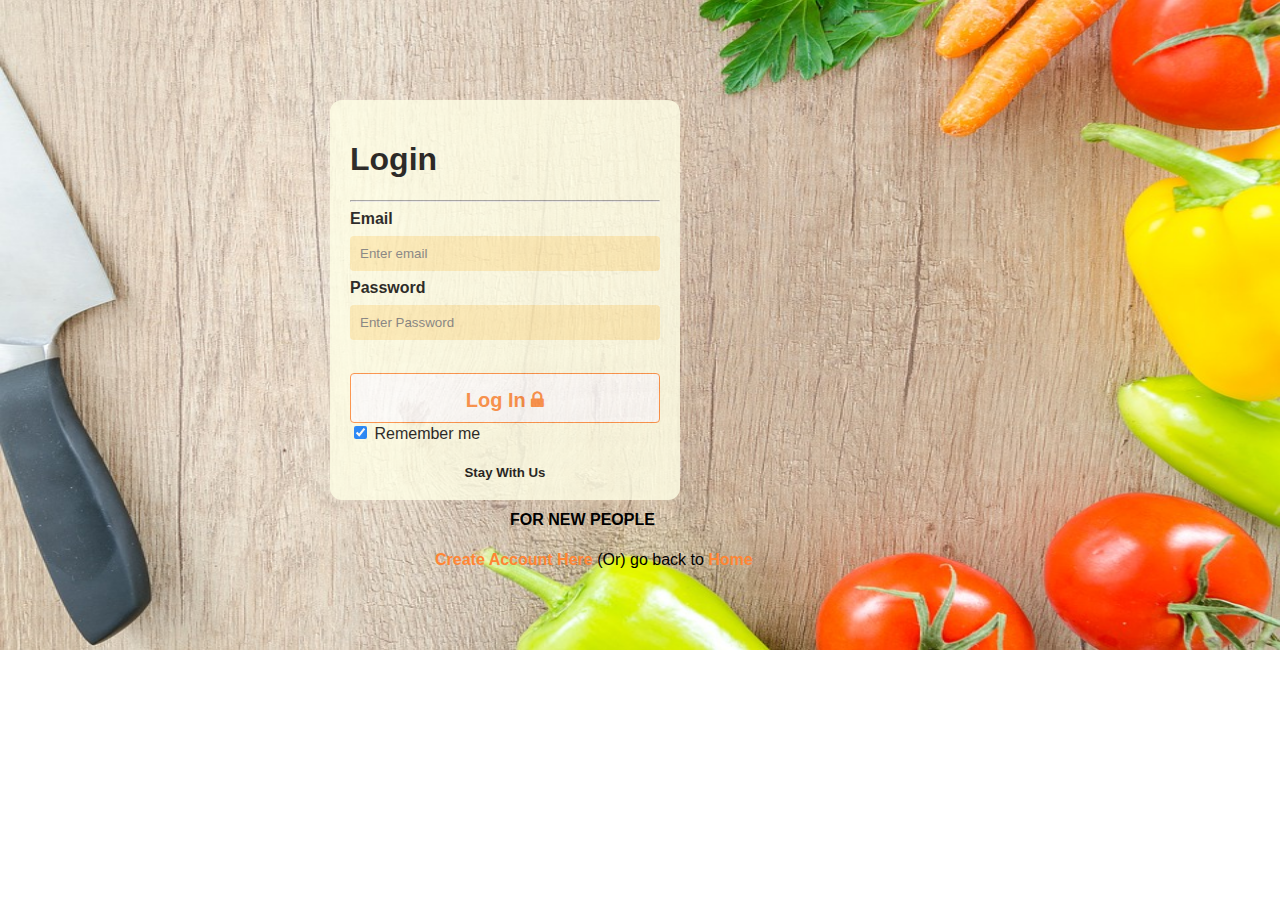
<file: login.html>
<!doctype html>
<html>
<head>
<title>Login</title>
<link rel="stylesheet" href="https://cdnjs.cloudflare.com/ajax/libs/font-awesome/4.7.0/css/font-awesome.min.css">
</head>
<style>
*{
box-sizing:border-box;
}

body{
font-family:arial;
margin:0;
padding:0;
position:relative;
background-image:url(image/lllogin.jpg);
background-repeat:no-repeat;
background-size:100% 650px;
}

.login-form{
position:absolute;
right:0;
margin-top:100px;
margin-right:600px;
padding:20px;
width:350px;
height:400px;
background:#ffffe6;
padding-bottom:20px;
opacity:0.8;
border-radius:12px;
}
.end{
position:absolute;
margin-top:490px; 

}

input[type=text],input[type=password]{
width:100%;
padding:10px;
margin-top:8px;
margin-bottom:8px;
border:none;
border-radius:4px;
background: #ffecb3;
}

input[type=text]:focus, input[type=password]:focus{
background:#ffff80;
outline:none;
}

.mybutton{
width:100%;
height:50px;
font-weight:bold;
font-size:20px;
padding:15px;
border-radius:4px;
cursor:pointer;
margin-top:25px;
background:white;
color:#ff8533;
border: 1px solid #ff8533;
}
.mybutton:hover{
background:#ff8533;
color:black;
}
</style>

<body>
<div class="login-form">
  <h1> Login </h1>
  <hr>
  <form onsubmit="return validate()"
    action="index.html">
    <label for="uname"><b>Email</b></label>
    <input type="text" required placeholder="Enter email" id="email" />
    <label for="psw"><b>Password</b></label>
    <input type="password" required placeholder="Enter Password" id="psw"/>
    <button  type="Submit" class="mybutton"> Log In <i class="fa fa-lock"></i></button>
  </form>
   
  <label> <input type="checkbox" checked="checked" name="remember"> Remember me</label>
  <h5 style="text-align:center"> Stay With Us </h5>
 </div>
 
 <div class="end">
 <h4 style="text-align=center;margin-left:510px;"> FOR NEW PEOPLE </h4>
 <span style="text-align:center;margin-left:435px;">
   <a style="text-decoration:none;color:#ff8533;font-weight:bold; "href="createaccount.html"> Create Account Here </a>
    (Or) go back to 
	<a style="text-decoration:none;color:#ff8533;font-weight:bold; " href="index.html"> Home </a>
	</span>
	</div>
	
	
	<script type=  "text/javascript">
	 function validate(){
	    var email=document.getElementById("email");
		var password =document.getElementById("psw");
	 }
	
	</script>
	
 
 </body>
 </html>
</file>
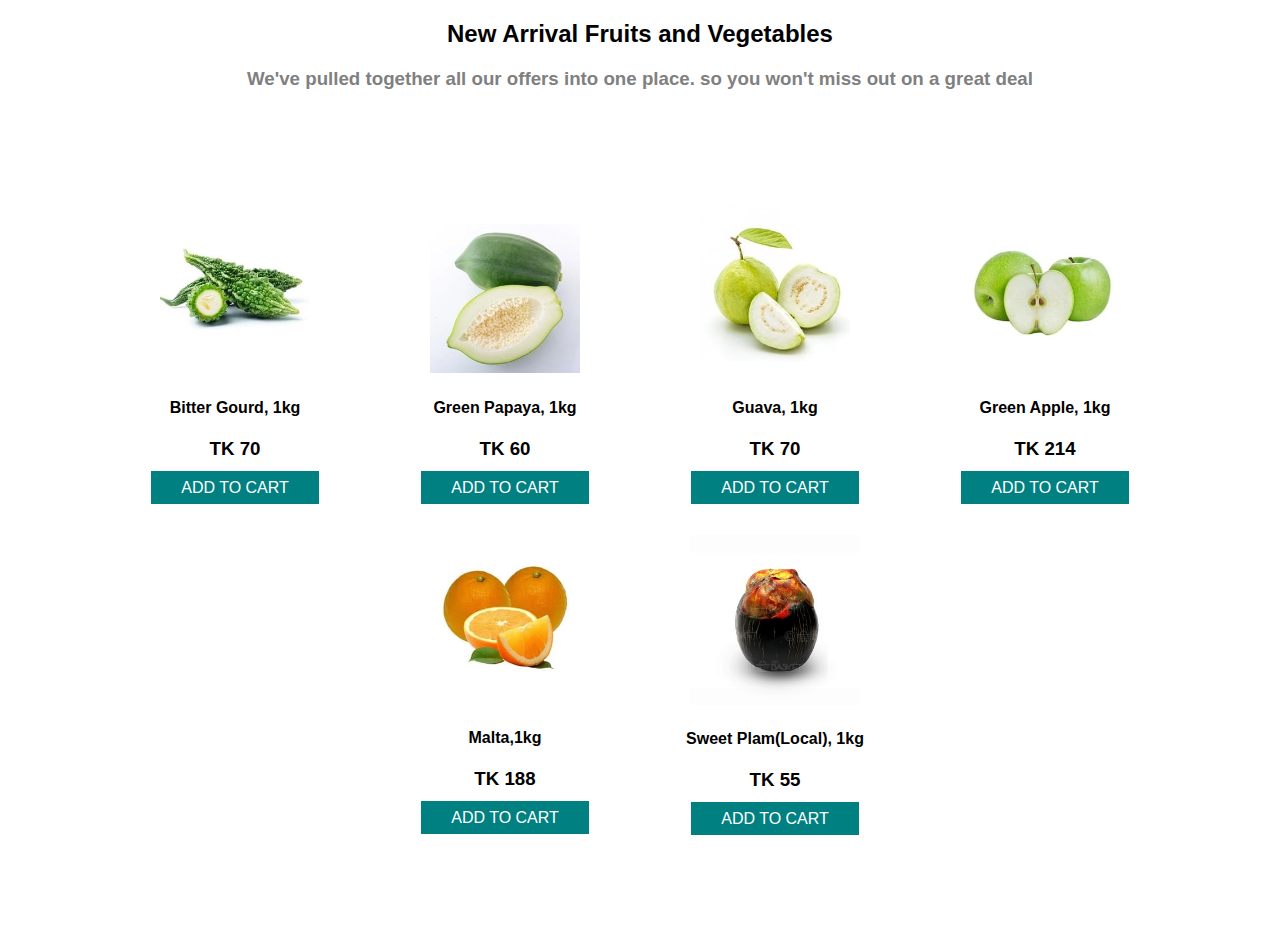
<file: newarrival.html>
<!Doctype html>
<html>
<head>
<title>New Arrival</title>
</head>
<style>


body{
font-family:arial;
margin:0;
padding:0;
}

 .container{
     width:90%;
	 margin:100px auto;
	 justify-content:center;
	 display:flex;
     flex-wrap:wrap;
	
}

.product{
     width:250px;
	 height:300px;
	 margin: 15px 10px;
	 text-align:center;
	 transition:1s;
	 float:left;
	  background:white;
    }
.product:hover{
   transform:scale(1.1);
    background:white;
   height:270px;
   margin-bottom:5px;
   cursor:pointer;
}

</style>
<body>
 <h2 style="font-family:URW Chancery L,cursive,sans-serif;text-align:center;">  New Arrival Fruits and Vegetables </h2>
 <h3 style="color:gray;text-align:center;"> We've pulled together all our offers into one place.
 so you won't miss out on a great deal </h3>
 
 
  <div class="container"> 
  <div class="product">
        <img style="width:60%"src="image/bittergourd.jpeg ">
	   <h4 >Bitter Gourd, 1kg </h4>
	   <h3> TK 70 </h3>
	   <a style="text-decoration:none;background:#008080;color:white;padding:8px 30px;"href="#">ADD TO CART</a>
  </div>
  
   <div class="product">
        <img style="width:60%"src="image/greenpapaya.jpeg ">
	   <h4 >Green Papaya, 1kg</h4>
	   <h3> TK 60 </h3>
	   <a style="text-decoration:none;background:#008080;color:white;padding:8px 30px;"href="#">ADD TO CART</a>
  </div>
  
  <div class="product">
       <img style="width:60%"src="image/guava.jpeg"/>
	   <h4> Guava, 1kg </h4>
	   <h3> TK 70 </h3>
	   <a style="text-decoration:none;background:#008080;color:white;padding:8px 30px;"href="#">ADD TO CART</a>
 </div>
 
  <div class="product">
         <img style="width:60%"src="image/greenapple.jpeg ">
	   <h4 > Green Apple, 1kg </h4>
	   <h3> TK 214 </h3>
	   <a style="text-decoration:none;background:#008080;color:white;padding:8px 30px;"href="#">ADD TO CART</a>
 </div>
 
  <div class="product">
        <img style="width:60%"src="image/malta.jpeg ">
	   <h4>Malta,1kg </h4>
	   <h3> TK 188</h3>
	   <a style="text-decoration:none;background:#008080;color:white;padding:8px 30px;"href="#">ADD TO CART</a>
  </div>
    <div class="product">
        <img style="width:68%"src="image/plam.jpeg ">
	   <h4>Sweet Plam(Local), 1kg</h4>
	   <h3> TK 55</h3>
	   <a style="text-decoration:none;background:#008080;color:white;padding:8px 30px;"href="#">ADD TO CART</a>
  </div>
  
  </div>
  <script src="main.js"></script>
</body>
<html>
</file>
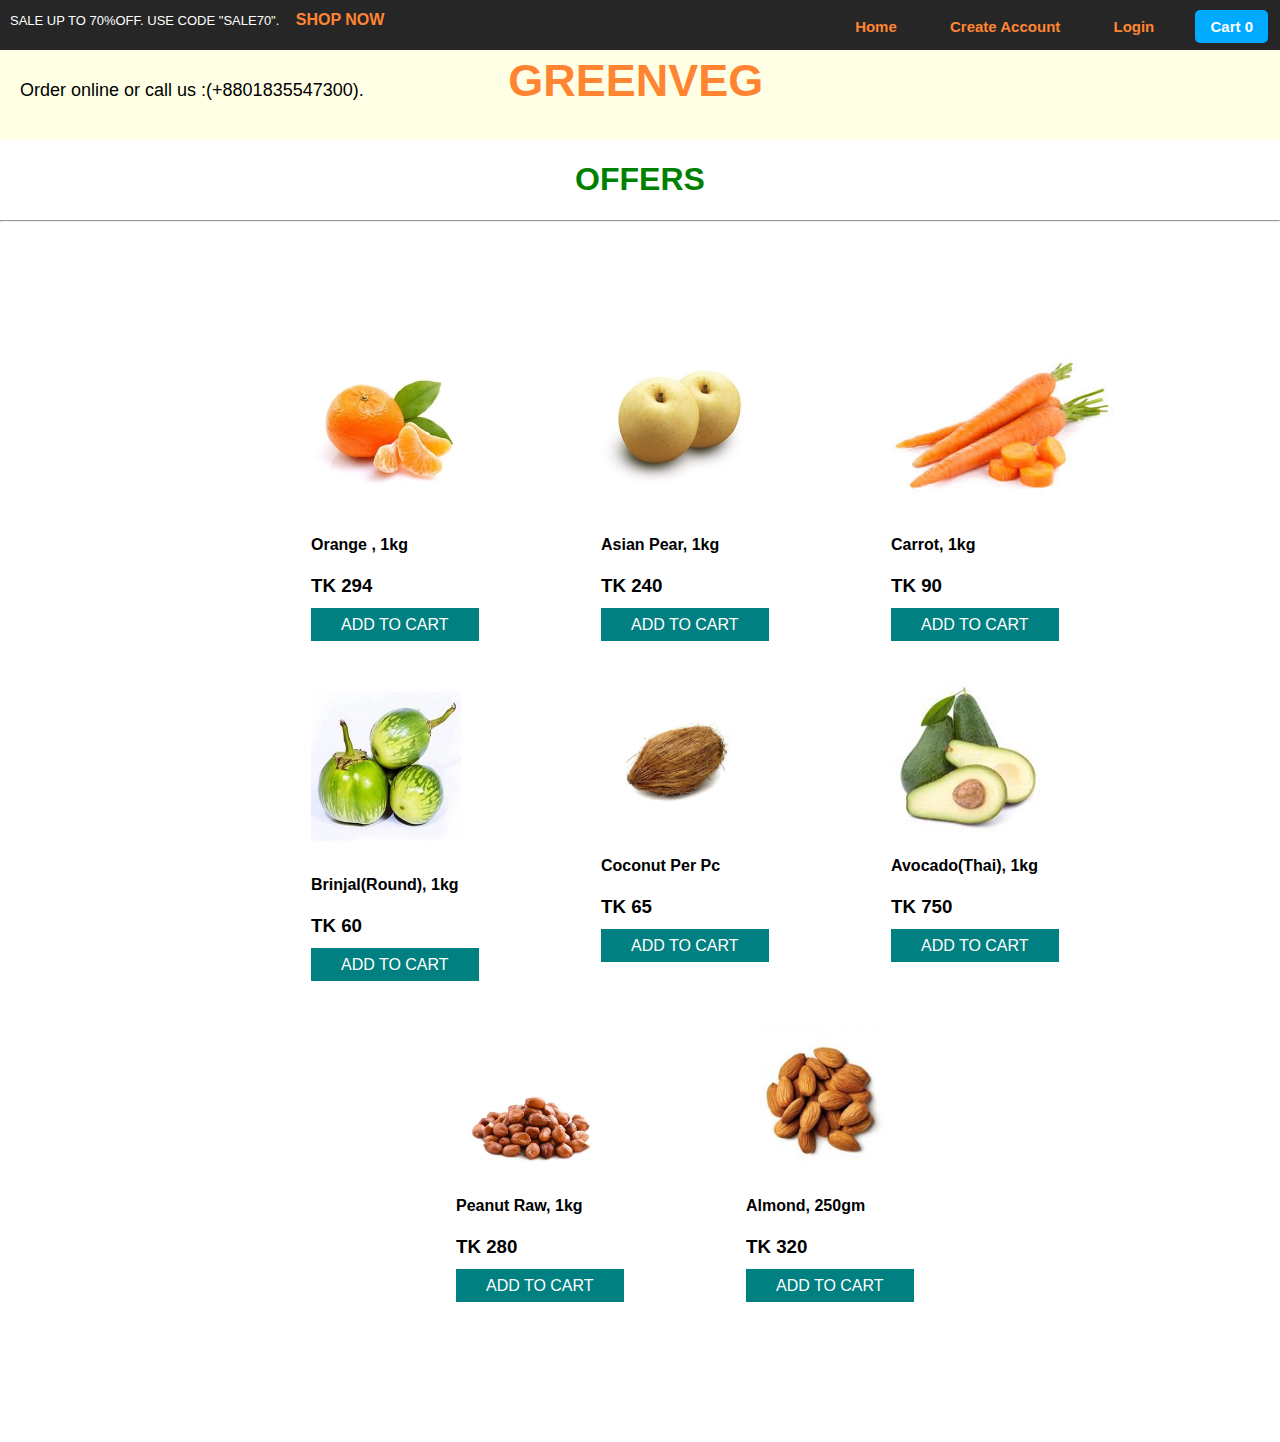
<file: offers.html>
<!Doctype html>
<html>
<head>
<title>Offers</title>
</head>
<style>


body{
font-family:arial;
margin:0;
padding:0;
}
header a:hover{
	 padding:8px 12px;
	background:ghostwhite;
	border: 1px solid ghostwhite;
	border-radius:5px;
}
 header{
		margin:0;
       padding:0;
    height:50px;
    background:#262626;
    line-height:40px;
    	
}
nav{
	height:80px;
	background:#ffffe6;
	padding:5px 20px;
}
 .container{
     width:90%;
	 margin:100px 150px;
	 justify-content:center;
	 display:flex;
     flex-wrap:wrap;
	 background:white;
}

.product{
     width:250px;
	 height:300px;
	 margin: 20px 20px;
	 transition:1s;
	 float:left;
    }
.product:hover{
   transform:scale(1.1);
    background:white;
   height:260px;
   cursor:pointer;
 }


</style>
<body>
<header>
  <span style="font-size:13px;color:white;margin-left:10px;">SALE UP TO 70%OFF. USE CODE "SALE70".</span>
	  <span style="color: #ff8533;padding:8px 12px;font-size:13;font-weight:bold"href="#">SHOP NOW</span>
	 
	 
	 <span style="float:right;font-size:15px;font-weight:bold;margin-right:12px;margin-top:7px;">
	    <a style="text-decoration:none;color:#ff8533;padding:8px 12px;margin-left:25px;"href="index.html">Home</a>
	    <a style="text-decoration:none;color:#ff8533;padding:8px 12px;margin-left:25px;"href="createaccount.html">Create Account</a>
	   <a style="text-decoration:none;color:#ff8533;padding:8px 12px;margin-left:25px;"href="login.html">Login</a>
	 <span class="cart">
	    <a style="text-decoration:none;color:white;padding:8px 15px;background:#00aaff;border-radius:5px;margin-left:25px;"href="cart.html">Cart <span> 0</span></a>
		</span>
		</span>
	 
</header>

<nav>
  
    <i class="fa fa-phone" style="font-size:20px"></i>
      <span style="font-size:18px;color:black;">Order online or call us :(+8801835547300).</span>
	  <span style="font-size:45px;color:#ff8533;font-weight:bold;margin-left:140px;font-family:URW Chancery L,cursive,sans-serif;">GREENVEG</span>
</nav>
<h1 style="font-family:URW Chancery L,cursive,sans-serif;text-align:center;color:green;">OFFERS</h1>
 <hr>

 
 
  <div class="container"> 
   <div class="product">
        <img style="width:60%"src="image/orange.jpeg ">
	   <h4>Orange , 1kg </h4>
	   <h3> TK 294</h3>
	   <a style="text-decoration:none;background:#008080;color:white;padding:8px 30px;"href="#">ADD TO CART</a>
  </div>
  
  <div class="product">
        <img style="width:60%"src="image/pear.jpeg ">
	   <h4>Asian Pear, 1kg </h4>
	   <h3> TK 240</h3>
	   <a style="text-decoration:none;background:#008080;color:white;padding:8px 30px;"href="#">ADD TO CART</a>
  </div>
  
   <div class="product">
        <img style="width:90%"src="image/carrot.jpeg ">
	   <h4 >Carrot, 1kg </h4>
	   <h3> TK 90 </h3>
	   <a style="text-decoration:none;background:#008080;color:white;padding:8px 30px;"href="#">ADD TO CART</a>
  </div>
  
   <div class="product">
        <img style="width:60%"src="image/roundbrinjal.jpeg ">
	   <h4 >Brinjal(Round), 1kg </h4>
	   <h3> TK 60 </h3>
	   <a style="text-decoration:none;background:#008080;color:white;padding:8px 30px;"href="#">ADD TO CART</a>
  </div>
  
  <div class="product">
        <img style="width:60%"src="image/coconut.jpeg ">
	   <h4>Coconut Per Pc</h4>
	   <h3> TK 65</h3>
	   <a style="text-decoration:none;background:#008080;color:white;padding:8px 30px;"href="#">ADD TO CART</a>
  </div>
  
   <div class="product">
        <img style="width:60%"src="image/avocado.jpeg ">
	   <h4>Avocado(Thai), 1kg</h4>
	   <h3> TK 750</h3>
	   <a style="text-decoration:none;background:#008080;color:white;padding:8px 30px;"href="#">ADD TO CART</a>
  </div>
   <div class="product">
        <img style="width:60%"src="image/driedfruit/peanutraw.jpg ">
	   <h4 >Peanut Raw, 1kg </h4>
	   <h3> TK 280</h3>
	   <a style="text-decoration:none;background:#008080;color:white;padding:8px 30px;"href="#">ADD TO CART</a>
   </div>
    <div class="product">
        <img style="width:60%"src="image/driedfruit/Almond.jpg ">
	   <h4 >Almond, 250gm </h4>
	   <h3> TK 320</h3>
	   <a style="text-decoration:none;background:#008080;color:white;padding:8px 30px;"href="#">ADD TO CART</a>
   </div>
  
  </div>
  <script src="main.js"></script>
</body>
<html>
</file>
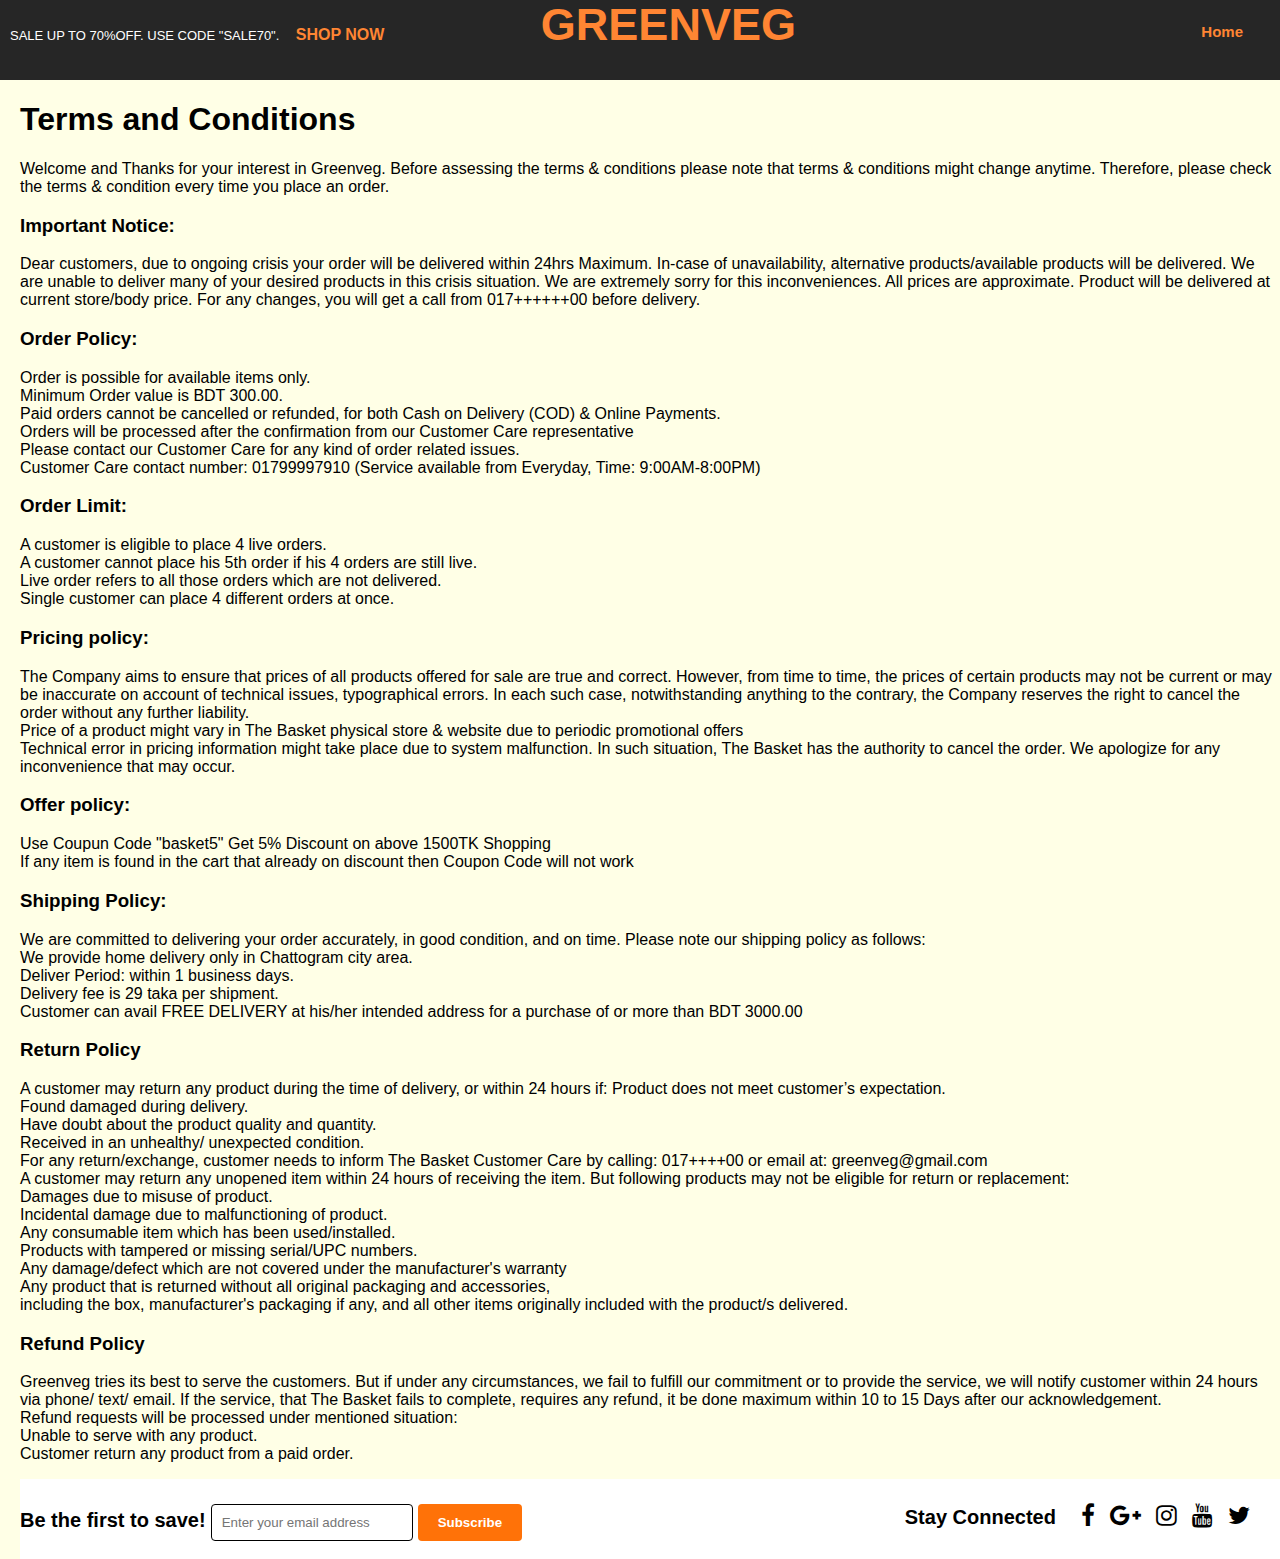
<file: terms.html>
<!Doctype html>
<html>
<head>
<title>Terms & Conditions</title>
<link rel="stylesheet" href="https://cdnjs.cloudflare.com/ajax/libs/font-awesome/4.7.0/css/font-awesome.min.css">
</head>
<style>
body{
margin:0;
padding:0;
  weight:100%;
background:	 #ffffe6;
font-family:'Open Sans',sans-serif;
}
header a:hover{
	
	background:ghostwhite;
	border: 1px solid ghostwhite;
	border-radius:5px;
}
 header{
     margin:0;
     weight:100%;
     padding:0;
    height:80px;
    background:#262626;
	line-height:50px;
	}
.subscribe{
    background:white;
	clear:both;
	 height:80px;
	 margin-top:15px;
	 font-size:18px;
	 margin-left:20px;
	
}
.subscribe button:hover{
color:#ff7208;
background:white;
border: 1px solid #ff7208;
}

.subscribe button{
background:#ff7208;
border:none;
padding:10px 20px;
color:white;
font-weight:bold;
padding:11px 20px;
border-radius:4px;
}

input[type=text]{
	border-radius:4px;
	padding: 10px 10px;
	width:180px;
	border:1px solid black;
    color:black;
	margin-top:25px;
}
 input[type=text]:focus{
	 outline:none;
	 background:#ffe6b3;
}
	

</style>
<body>
<header>
  <span style="font-size:13px;color:white;margin-left:10px;">SALE UP TO 70%OFF. USE CODE "SALE70".</span>
	 <span style="text-decoration:none;color: #ff8533;padding:8px 12px;font-size:13;font-weight:bold">SHOP NOW</span>
	   <span style="font-size:45px;color:#ff8533;font-weight:bold;margin-top:20px;margin-left:140px;font-family:URW Chancery L,cursive,sans-serif;">GREENVEG</span>
	 	 <span style="float:right;font-size:15px;font-weight:bold;margin-right:25px;margin-top:7px;">
	    <a style="text-decoration:none;color:#ff8533;padding:8px 12px;margin-left:25px;"href="index.html">Home</a>
</span>
</header>
<div style="margin-left:20px">
<h1> Terms and Conditions</h2>
<p> Welcome and Thanks for your interest in Greenveg. Before assessing the terms & conditions please note that terms & conditions might change anytime.
 Therefore, please check the terms & condition every time you place an order. </p>
 <h3>  Important Notice:</h3>
 <p>Dear customers, due to ongoing crisis your order will be delivered within 24hrs Maximum.
 In-case of unavailability, alternative products/available products will be delivered. 
 We are unable to deliver many of your desired products in this crisis situation.
 We are extremely sorry for this inconveniences. All prices are approximate. 
 Product will be delivered at current store/body price. For any changes, you will get a call from 017++++++00 before delivery.
 </p>
 
 <h3>  Order Policy:  </h3>
 <p> Order is possible for available items only.<br>
Minimum Order value is BDT 300.00.<br>
Paid orders cannot be cancelled or refunded, for both Cash on Delivery (COD) & Online Payments.<br>
Orders will be processed after the confirmation from our Customer Care representative<br>
Please contact our Customer Care for any kind of order related issues.<br>
Customer Care contact number: 01799997910 (Service available from Everyday, Time: 9:00AM-8:00PM) </p>
 
  <h3> Order Limit:  </h3>
 <p> A customer is eligible to place 4 live orders.<br>
A customer cannot place his 5th order if his 4 orders are still live.<br>
Live order refers to all those orders which are not delivered.<br>
Single customer can place 4 different orders at once. </p>
 
  <h3>Pricing policy:   </h3>
 <p> The Company aims to ensure that prices of all products offered for sale are true and correct.
 However, from time to time, the prices of certain products may not be current or may be inaccurate on account of technical issues, 
 typographical errors. In each such case, notwithstanding anything to the contrary, the Company reserves the right to cancel the order without
 any further liability.
<br>Price of a product might vary in The Basket physical store & website due to periodic promotional offers
<br>Technical error in pricing information might take place due to system malfunction.
 In such situation, The Basket has the authority to cancel the order. We apologize for any inconvenience that may occur.
 </p>
 
  <h3> Offer policy:  </h3>
 <p> Use Coupun Code "basket5" Get 5% Discount on above 1500TK Shopping<br>
If any item is found in the cart that already on discount then Coupon Code will not work </p>
 
 
  <h3> Shipping Policy:  </h3>
 <p>We are committed to delivering your order accurately, in good condition, and on time. Please note our shipping policy as follows:<br>

We provide home delivery only in Chattogram city area.<br>
Deliver Period: within 1 business days.<br>
Delivery fee is 29 taka per shipment.<br>
Customer can avail FREE DELIVERY at his/her intended address for a purchase of or more than BDT 3000.00  </p>
 
  <h3> Return Policy  </h3>
 <p> A customer may return any product during the time of delivery, or within 24 hours if:

Product does not meet customer’s expectation.<br>
Found damaged during delivery.<br>
Have doubt about the product quality and quantity.<br>
Received in an unhealthy/ unexpected condition.<br>
For any return/exchange, customer needs to inform The Basket Customer Care by calling: 017++++00 or email at: greenveg@gmail.com <br>
A customer may return any unopened item within 24 hours of receiving the item. But following products may not be eligible for return or replacement:<br>

Damages due to misuse of product.<br>
Incidental damage due to malfunctioning of product.<br>
Any consumable item which has been used/installed.<br>
Products with tampered or missing serial/UPC numbers.<br>
Any damage/defect which are not covered under the manufacturer's warranty<br>
Any product that is returned without all original packaging and accessories,<br>
 including the box, manufacturer's packaging if any, and all other items originally included with the product/s delivered. </p>
 
 
  <h3>Refund Policy   </h3>
 <p> Greenveg tries its best to serve the customers. 
 But if under any circumstances, we fail to fulfill our commitment or to provide the service, 
 we will notify customer within 24 hours via phone/ text/ email. If the service, that The Basket fails to complete, 
 requires any refund, it be done maximum within 10 to 15 Days after our acknowledgement.<br>

Refund requests will be processed under mentioned situation:<br>

Unable to serve with any product.<br>
Customer return any product from a paid order. </p>
</div> 
 
 
 
 

<div class="subscribe">

<span style="font-weight:bold;font-size:20px"> Be the first to save!</span>
<input type="text" placeholder="Enter your email address" name="email" required="required">
  <button>Subscribe</button>
  
   <span style="float:right; margin-top:24px;margin-right:20px">
     <span style="font-weight:bold;font-size:20px;margin-right:20px"> Stay Connected</span>
	  <i class="fa fa-facebook" style="font-size:24px;margin-right:10px"></i>
	  <i class="fa fa-google-plus" style="font-size:24px;margin-right:10px"></i>
	  <i class="fa fa-instagram" style="font-size:24px;margin-right:10px"></i>
	  <i class="fa fa-youtube" style="font-size:24px;margin-right:10px"></i>
	  <i class="fa fa-twitter" style="font-size:24px;margin-right:10px"></i>
	 </span>


</div> 
 
 




</body>


</html>
</file>
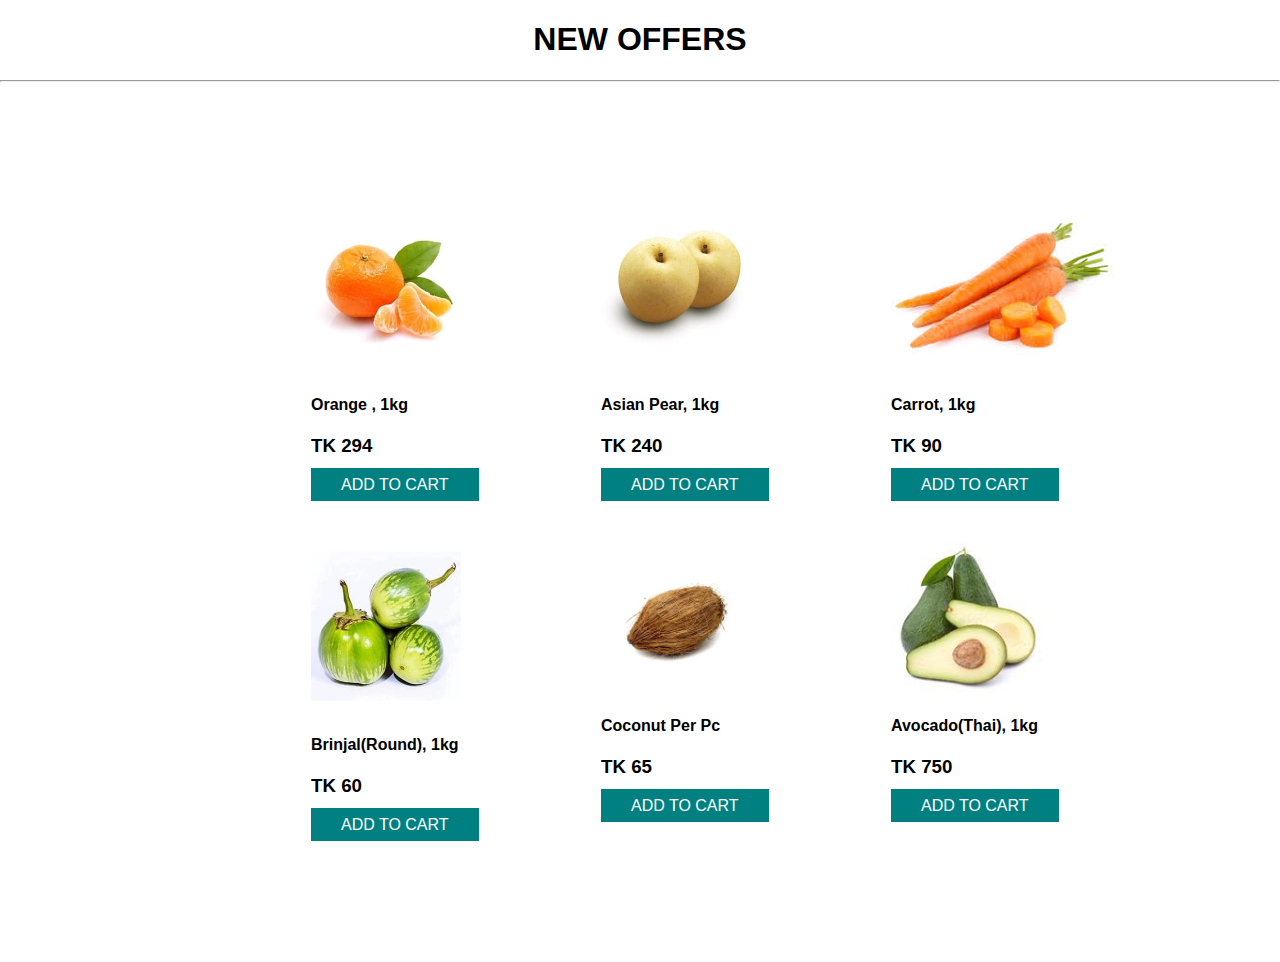
<file: todayoffer.html>
<!Doctype html>
<html>
<head>
<title>Today Offers</title>
</head>
<style>


body{
font-family:arial;
margin:0;
padding:0;
}

 .container{
     width:90%;
	 margin:100px 150px;
	 justify-content:center;
	 display:flex;
     flex-wrap:wrap;
	 background:white;
}

.product{
     width:250px;
	 height:300px;
	 margin: 20px 20px;
	 transition:1s;
	 float:left;
    }
.product:hover{
   transform:scale(1.1);
    background:white;
   height:260px;
   cursor:pointer;
 }


</style>
<body>
 <h1 style="font-family:URW Chancery L,cursive,sans-serif;text-align:center;">NEW OFFERS </h1>
 <hr>
 
 
  <div class="container"> 
   <div class="product">
        <img style="width:60%"src="image/orange.jpeg ">
	   <h4>Orange , 1kg </h4>
	   <h3> TK 294</h3>
	   <a style="text-decoration:none;background:#008080;color:white;padding:8px 30px;"href="#">ADD TO CART</a>
  </div>
  
  <div class="product">
        <img style="width:60%"src="image/pear.jpeg ">
	   <h4>Asian Pear, 1kg </h4>
	   <h3> TK 240</h3>
	   <a style="text-decoration:none;background:#008080;color:white;padding:8px 30px;"href="#">ADD TO CART</a>
  </div>
  
   <div class="product">
        <img style="width:90%"src="image/carrot.jpeg ">
	   <h4 >Carrot, 1kg </h4>
	   <h3> TK 90 </h3>
	   <a style="text-decoration:none;background:#008080;color:white;padding:8px 30px;"href="#">ADD TO CART</a>
  </div>
  
   <div class="product">
        <img style="width:60%"src="image/roundbrinjal.jpeg ">
	   <h4 >Brinjal(Round), 1kg </h4>
	   <h3> TK 60 </h3>
	   <a style="text-decoration:none;background:#008080;color:white;padding:8px 30px;"href="#">ADD TO CART</a>
  </div>
  
  <div class="product">
        <img style="width:60%"src="image/coconut.jpeg ">
	   <h4>Coconut Per Pc</h4>
	   <h3> TK 65</h3>
	   <a style="text-decoration:none;background:#008080;color:white;padding:8px 30px;"href="#">ADD TO CART</a>
  </div>
  
   <div class="product">
        <img style="width:60%"src="image/avocado.jpeg ">
	   <h4>Avocado(Thai), 1kg</h4>
	   <h3> TK 750</h3>
	   <a style="text-decoration:none;background:#008080;color:white;padding:8px 30px;"href="#">ADD TO CART</a>
  </div>
  
  </div>
  <script src="main.js"></script>
</body>
<html>
</file>
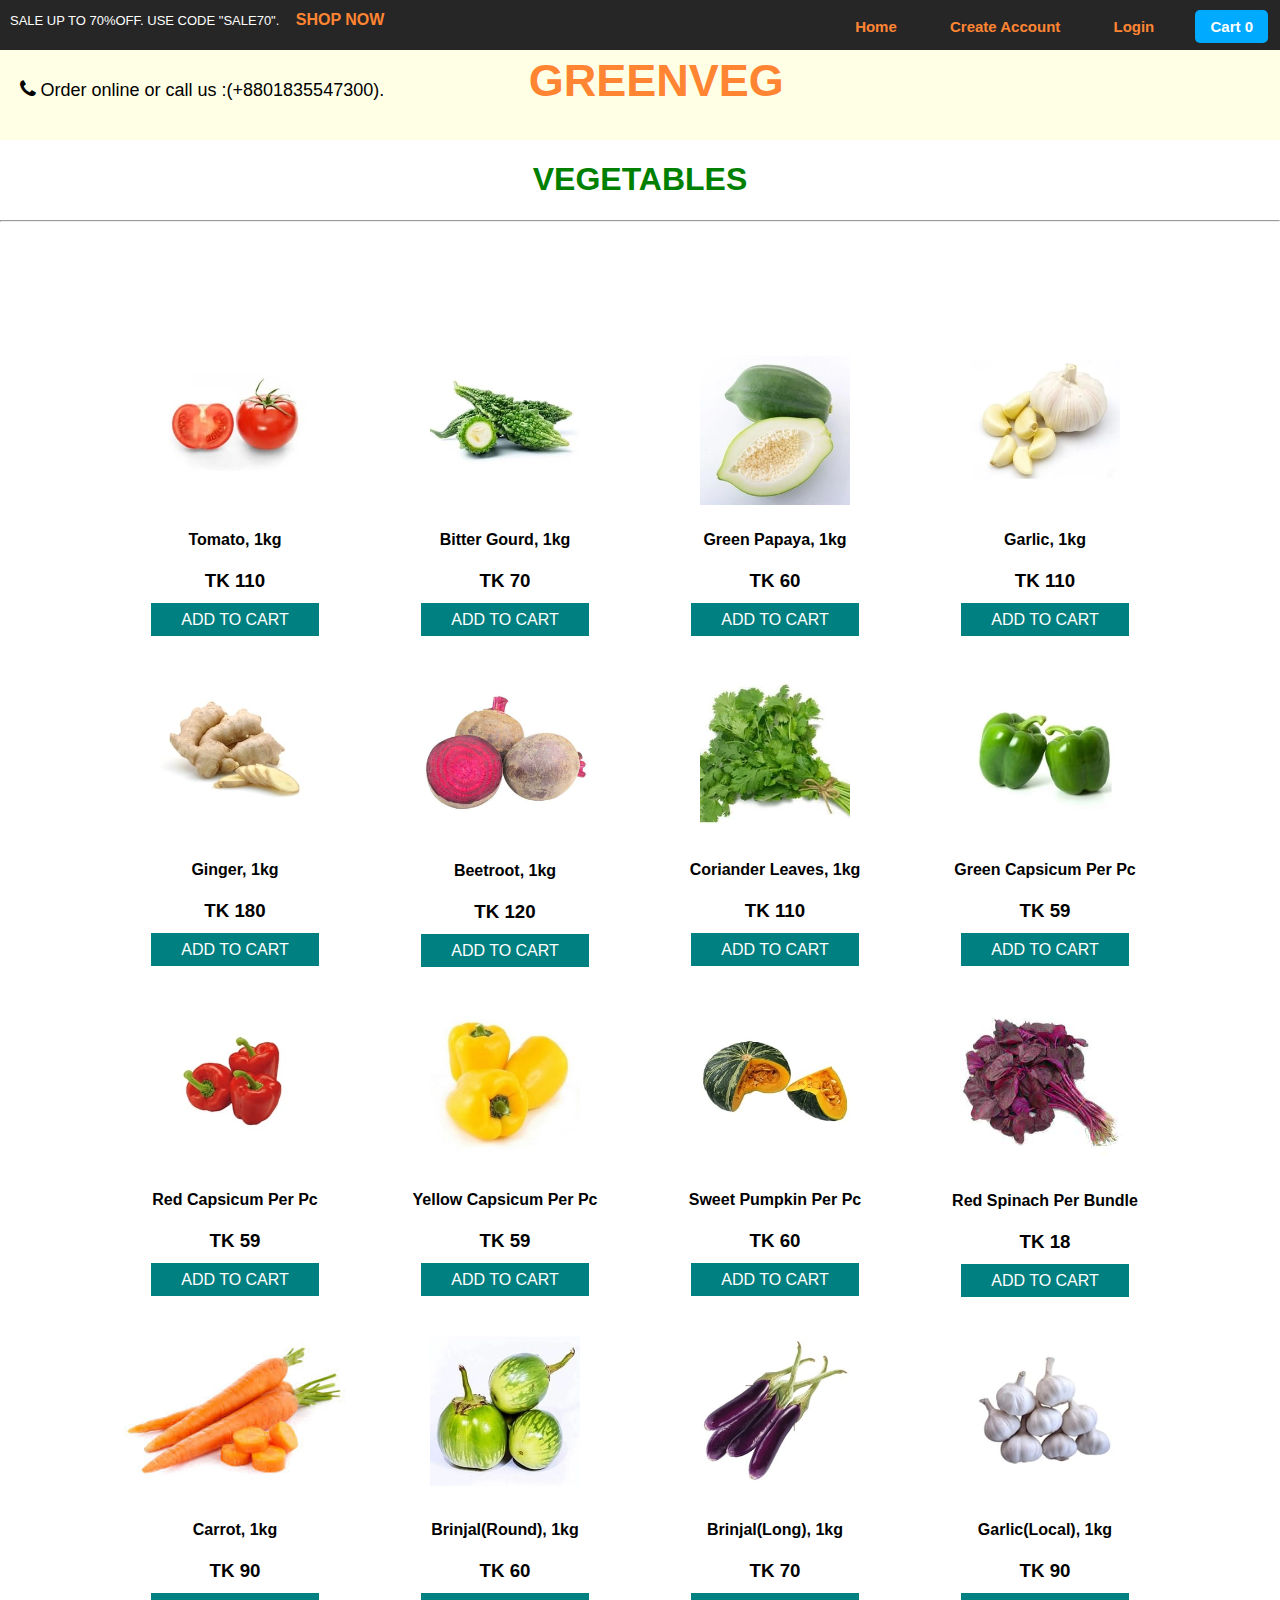
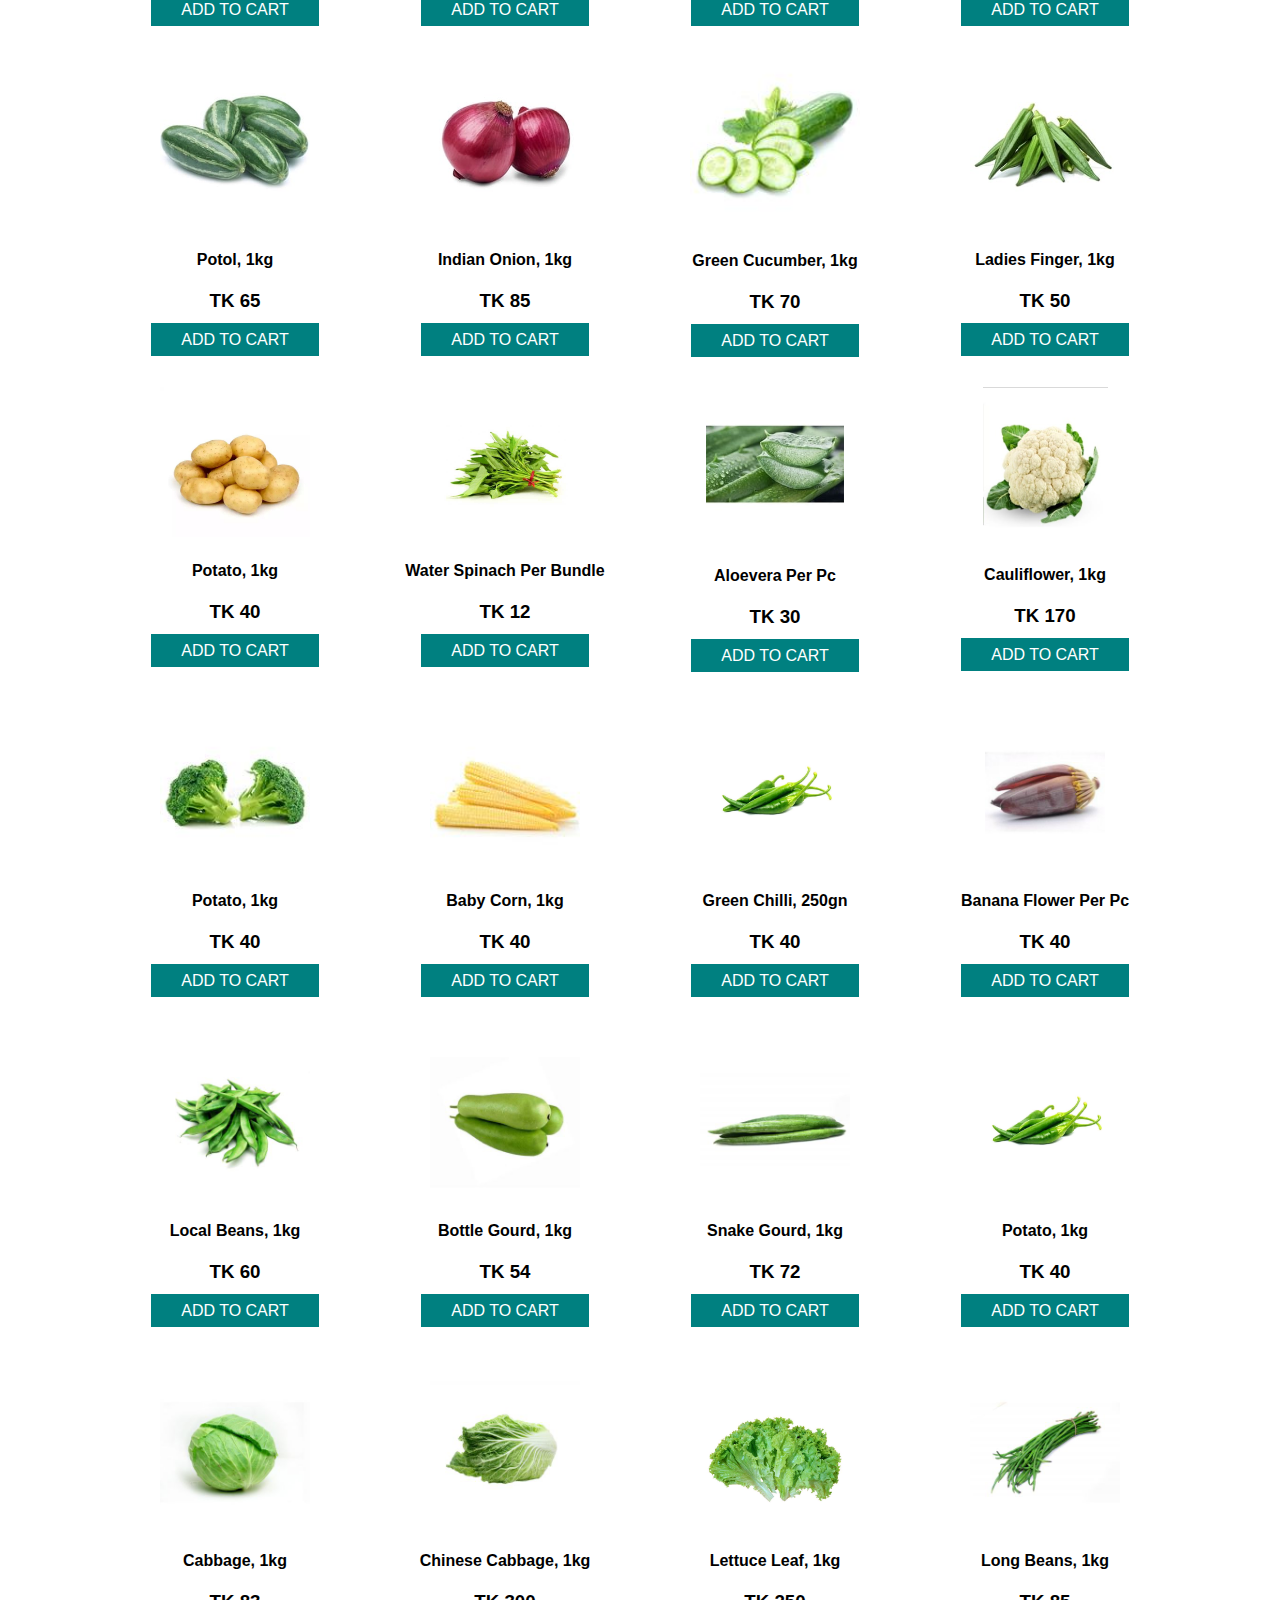
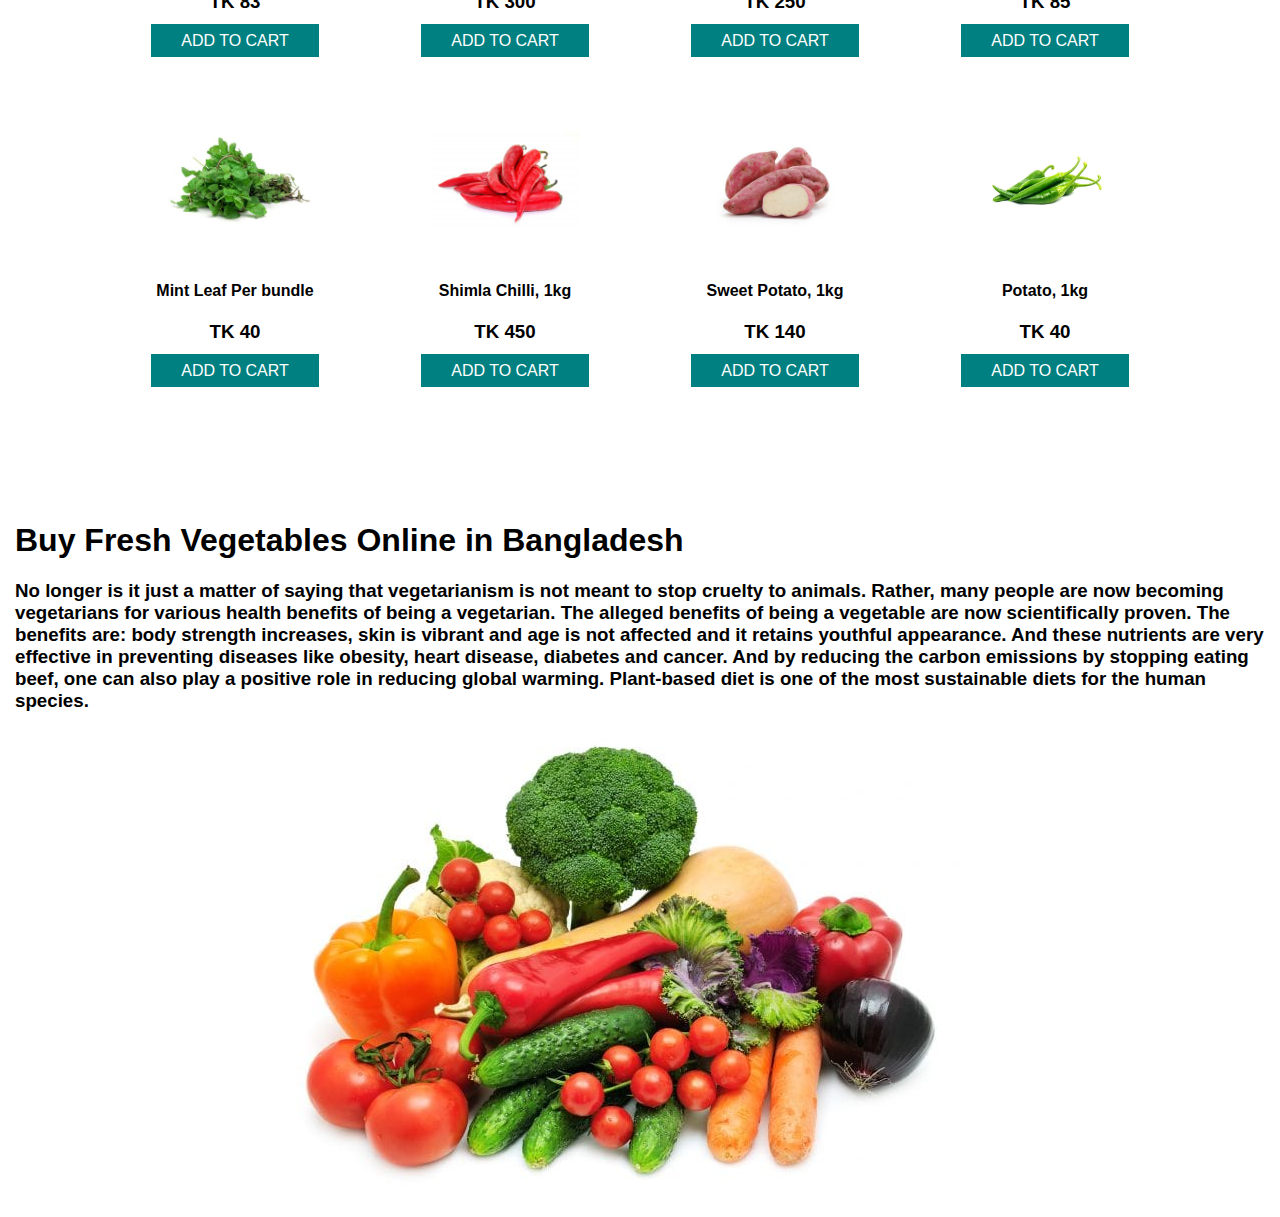
<file: veg.html>
<!Doctype html>
<html>
<head>
<title>Vegetables</title>
<link rel="stylesheet" href="https://cdnjs.cloudflare.com/ajax/libs/font-awesome/4.7.0/css/font-awesome.min.css">
</head>
<style>
body{
margin:0;
padding:0;
font-family:'Open Sans',sans-serif;
}
 header a:hover{
	 padding:8px 12px;
	background:ghostwhite;
	border: 1px solid ghostwhite;
	border-radius:5px;
}
 header{
		margin:0;
       padding:0;
    height:50px;
    background:#262626;
    line-height:40px;
    	
}
nav{
	height:80px;
	background:#ffffe6;
	padding:5px 20px;
}
.container{
     width:90%;
	 margin:100px auto;
	 justify-content:center;
	 display:flex;
     flex-wrap:wrap;
}

.product{
     width:250px;
	 height:300px;
	 margin: 15px 10px;
	 text-align:center;
	 transition:1s;
	 float:left;
    }
.product:hover{
   transform:scale(1.1);
    background:white;
   height:270px;
   margin-bottom:5px;
   cursor:pointer;
 
   
   
}
</style>
<body>

<header>
  <span style="font-size:13px;color:white;margin-left:10px;">SALE UP TO 70%OFF. USE CODE "SALE70".</span>
	  <span style="color: #ff8533;padding:8px 12px;font-size:13;font-weight:bold"href="#">SHOP NOW</span>
	 
	 
	 <span style="float:right;font-size:15px;font-weight:bold;margin-right:12px;margin-top:7px;">
	    <a style="text-decoration:none;color:#ff8533;padding:8px 12px;margin-left:25px;"href="index.html">Home</a>
	    <a style="text-decoration:none;color:#ff8533;padding:8px 12px;margin-left:25px;"href="createaccount.html">Create Account</a>
	   <a style="text-decoration:none;color:#ff8533;padding:8px 12px;margin-left:25px;"href="login.html">Login</a>
	 <span class="cart">
	    <a style="text-decoration:none;color:white;padding:8px 15px;background:#00aaff;border-radius:5px;margin-left:25px;"href="cart.html">Cart <span> 0</span></a>
		</span>
		</span>
	 
</header>

<nav>
  
    <i class="fa fa-phone" style="font-size:20px"></i>
      <span style="font-size:18px;color:black;">Order online or call us :(+8801835547300).</span>
	  <span style="font-size:45px;color:#ff8533;font-weight:bold;margin-left:140px;font-family:URW Chancery L,cursive,sans-serif;">GREENVEG</span>
</nav>
<h1 style="font-family:URW Chancery L,cursive,sans-serif;text-align:center;color:green;">VEGETABLES </h1>
 <hr>
<div class="container"> 
  <div class="product">
        <img style="width:60%"src="image/tomato.jpeg ">
	   <h4 >Tomato, 1kg </h4>
	   <h3> TK 110</h3>
	   <a style="text-decoration:none;background:#008080;color:white;padding:8px 30px;"href="#">ADD TO CART</a>
	   
  </div>
  <div class="product">
        <img style="width:60%"src="image/bittergourd.jpeg ">
	   <h4 >Bitter Gourd, 1kg </h4>
	   <h3> TK 70 </h3>
	   <a style="text-decoration:none;background:#008080;color:white;padding:8px 30px;"href="#">ADD TO CART</a>
  </div>
  
   <div class="product">
        <img style="width:60%"src="image/greenpapaya.jpeg ">
	   <h4 >Green Papaya, 1kg</h4>
	   <h3> TK 60 </h3>
	   <a style="text-decoration:none;background:#008080;color:white;padding:8px 30px;"href="#">ADD TO CART</a>
  </div>
  
  <div class="product">
        <img style="width:60%"src="image/garlic.jpeg ">
	   <h4 >Garlic, 1kg </h4>
	   <h3> TK 110 </h3>
	   <a style="text-decoration:none;background:#008080;color:white;padding:8px 30px;"href="#">ADD TO CART</a>
  </div>
  
  <div class="product">
        <img style="width:60%"src="image/ginger.jpeg ">
	   <h4 >Ginger, 1kg </h4>
	   <h3> TK 180 </h3>
	   <a style="text-decoration:none;background:#008080;color:white;padding:8px 30px;"href="#">ADD TO CART</a>
  </div>
  
  <div class="product">
        <img style="width:68%"src="image/beetroot.jpeg ">
	   <h4 >Beetroot, 1kg </h4>
	   <h3> TK 120 </h3>
	   <a style="text-decoration:none;background:#008080;color:white;padding:8px 30px;"href="#">ADD TO CART</a>
  </div>
  
  <div class="product">
        <img style="width:60%"src="image/coriander.jpeg ">
	   <h4 >Coriander Leaves, 1kg </h4>
	   <h3> TK 110 </h3>
	   <a style="text-decoration:none;background:#008080;color:white;padding:8px 30px;"href="#">ADD TO CART</a>
  </div>
  
  <div class="product">
        <img style="width:60%"src="image/greencap.jpeg ">
	   <h4 >Green Capsicum Per Pc </h4>
	   <h3> TK 59 </h3>
	   <a style="text-decoration:none;background:#008080;color:white;padding:8px 30px;"href="#">ADD TO CART</a>
  </div>
  
  <div class="product">
        <img style="width:60%"src="image/redcap.jpeg ">
	   <h4 >Red Capsicum Per Pc </h4>
	   <h3> TK 59 </h3>
	   <a style="text-decoration:none;background:#008080;color:white;padding:8px 30px;"href="#">ADD TO CART</a>
  </div>
  
  <div class="product">
        <img style="width:60%"src="image/yellowcap.jpeg ">
	   <h4 >Yellow Capsicum Per Pc </h4>
	   <h3> TK 59 </h3>
	   <a style="text-decoration:none;background:#008080;color:white;padding:8px 30px;"href="#">ADD TO CART</a>
  </div>
  
  <div class="product">
        <img style="width:60%"src="image/sweetgourd.jpeg ">
	   <h4 >Sweet Pumpkin Per Pc</h4>
	   <h3> TK 60 </h3>
	   <a style="text-decoration:none;background:#008080;color:white;padding:8px 30px;"href="#">ADD TO CART</a>
  </div>
  
   <div class="product">
        <img style="width:68%"src="image/redspinach.jpeg ">
	   <h4 >Red Spinach Per Bundle</h4>
	   <h3> TK 18 </h3>
	   <a style="text-decoration:none;background:#008080;color:white;padding:8px 30px;"href="#">ADD TO CART</a>
  </div>
   <div class="product">
        <img style="width:90%"src="image/carrot.jpeg ">
	   <h4 >Carrot, 1kg </h4>
	   <h3> TK 90 </h3>
	   <a style="text-decoration:none;background:#008080;color:white;padding:8px 30px;"href="#">ADD TO CART</a>
  </div>
  
   <div class="product">
        <img style="width:60%"src="image/roundbrinjal.jpeg ">
	   <h4 >Brinjal(Round), 1kg </h4>
	   <h3> TK 60 </h3>
	   <a style="text-decoration:none;background:#008080;color:white;padding:8px 30px;"href="#">ADD TO CART</a>
  </div>
  
  <div class="product">
        <img style="width:60%"src="image/longbringal.jpeg ">
	   <h4 >Brinjal(Long), 1kg </h4>
	   <h3> TK 70 </h3>
	   <a style="text-decoration:none;background:#008080;color:white;padding:8px 30px;"href="#">ADD TO CART</a>
  </div>
  <div class="product">
        <img style="width:60%"src="image/localgarlic.jpeg ">
	   <h4 >Garlic(Local), 1kg </h4>
	   <h3> TK 90 </h3>
	   <a style="text-decoration:none;background:#008080;color:white;padding:8px 30px;"href="#">ADD TO CART</a>
  </div>
  
  <div class="product">
        <img style="width:60%"src="image/potol.jpeg ">
	   <h4 >Potol, 1kg </h4>
	   <h3> TK 65 </h3>
	   <a style="text-decoration:none;background:#008080;color:white;padding:8px 30px;"href="#">ADD TO CART</a>
  </div>
  
  <div class="product">
        <img style="width:60%"src="image/indianonion.jpeg ">
	   <h4 >Indian Onion, 1kg </h4>
	   <h3> TK 85 </h3>
	   <a style="text-decoration:none;background:#008080;color:white;padding:8px 30px;"href="#">ADD TO CART</a>
  </div>
  
  <div class="product">
        <img style="width:68%"src="image/cucumber.jpeg ">
	   <h4 >Green Cucumber, 1kg </h4>
	   <h3> TK 70 </h3>
	   <a style="text-decoration:none;background:#008080;color:white;padding:8px 30px;"href="#">ADD TO CART</a>
  </div>
  
  <div class="product">
        <img style="width:60%"src="image/okra.jpeg ">
	   <h4 >Ladies Finger, 1kg </h4>
	   <h3> TK 50 </h3>
	   <a style="text-decoration:none;background:#008080;color:white;padding:8px 30px;"href="#">ADD TO CART</a>
  </div>
  
 
  
   <div class="product">
        <img style="width:60%"src="image/potato.jpeg ">
	   <h4 >Potato, 1kg </h4>
	   <h3> TK 40 </h3>
	   <a style="text-decoration:none;background:#008080;color:white;padding:8px 30px;"href="#">ADD TO CART</a>
  </div>
  
     <div class="product">
        <img style="width:60%"src="image/waterspinach.jpeg ">
	   <h4 >Water Spinach Per Bundle </h4>
	   <h3> TK 12 </h3>
	   <a style="text-decoration:none;background:#008080;color:white;padding:8px 30px;"href="#">ADD TO CART</a>
  </div>
  
     <div class="product">
        <img style="width:55%"src="image/aloevera.jpeg ">
	   <h4 >Aloevera Per Pc</h4>
	   <h3> TK 30 </h3>
	   <a style="text-decoration:none;background:#008080;color:white;padding:8px 30px;"href="#">ADD TO CART</a>
  </div>
  
  <div class="product">
        <img style="width:50%"src="image/coliflower.jpeg ">
	   <h4 >Cauliflower, 1kg </h4>
	   <h3> TK 170 </h3>
	   <a style="text-decoration:none;background:#008080;color:white;padding:8px 30px;"href="#">ADD TO CART</a>
  </div>
  
  <div class="product">
        <img style="width:60%"src="image/broccoli.jpeg ">
	   <h4 >Potato, 1kg </h4>
	   <h3> TK 40 </h3>
	   <a style="text-decoration:none;background:#008080;color:white;padding:8px 30px;"href="#">ADD TO CART</a>
  </div>
  
  <div class="product">
        <img style="width:60%"src="image/corn.jpeg ">
	   <h4 >Baby Corn, 1kg </h4>
	   <h3> TK 40 </h3>
	   <a style="text-decoration:none;background:#008080;color:white;padding:8px 30px;"href="#">ADD TO CART</a>
  </div>
  
  <div class="product">
        <img style="width:60%"src="image/greenchill.jpeg ">
	   <h4 >Green Chilli, 250gn </h4>
	   <h3> TK 40 </h3>
	   <a style="text-decoration:none;background:#008080;color:white;padding:8px 30px;"href="#">ADD TO CART</a>
  </div>
  
   <div class="product">
        <img style="width:60%"src="image/bananaleaf.jpeg ">
	   <h4 >Banana Flower Per Pc</h4>
	   <h3> TK 40 </h3>
	   <a style="text-decoration:none;background:#008080;color:white;padding:8px 30px;"href="#">ADD TO CART</a>
  </div>
   <div class="product">
        <img style="width:60%"src="image/bean.jpeg ">
	   <h4 >Local Beans, 1kg </h4>
	   <h3> TK 60 </h3>
	   <a style="text-decoration:none;background:#008080;color:white;padding:8px 30px;"href="#">ADD TO CART</a>
  </div>
  
   <div class="product">
        <img style="width:60%"src="image/bottlegourd.jpeg ">
	   <h4 >Bottle Gourd, 1kg </h4>
	   <h3> TK 54 </h3>
	   <a style="text-decoration:none;background:#008080;color:white;padding:8px 30px;"href="#">ADD TO CART</a>
  </div>
    <div class="product">
        <img style="width:60%"src="image/snakegourd.jpeg ">
	   <h4 >Snake Gourd, 1kg </h4>
	   <h3> TK 72 </h3>
	   <a style="text-decoration:none;background:#008080;color:white;padding:8px 30px;"href="#">ADD TO CART</a>
  </div>
  
   <div class="product">
        <img style="width:60%"src="image/greenchill.jpeg ">
	   <h4 >Potato, 1kg </h4>
	   <h3> TK 40 </h3>
	   <a style="text-decoration:none;background:#008080;color:white;padding:8px 30px;"href="#">ADD TO CART</a>
  </div>
  
   <div class="product">
        <img style="width:60%"src="image/cabbage.jpeg ">
	   <h4 >Cabbage, 1kg </h4>
	   <h3> TK 83 </h3>
	   <a style="text-decoration:none;background:#008080;color:white;padding:8px 30px;"href="#">ADD TO CART</a>
  </div>
  
   <div class="product">
        <img style="width:60%"src="image/chinesecabbage.jpeg ">
	   <h4 >Chinese Cabbage, 1kg </h4>
	   <h3> TK 300 </h3>
	   <a style="text-decoration:none;background:#008080;color:white;padding:8px 30px;"href="#">ADD TO CART</a>
  </div>
  
   <div class="product">
        <img style="width:60%"src="image/lattus.jpeg ">
	   <h4 >Lettuce Leaf, 1kg </h4>
	   <h3> TK 250 </h3>
	   <a style="text-decoration:none;background:#008080;color:white;padding:8px 30px;"href="#">ADD TO CART</a>
  </div>
  
   <div class="product">
        <img style="width:60%"src="image/longbeans.jpeg ">
	   <h4 >Long Beans, 1kg </h4>
	   <h3> TK 85 </h3>
	   <a style="text-decoration:none;background:#008080;color:white;padding:8px 30px;"href="#">ADD TO CART</a>
  </div>
  
   <div class="product">
        <img style="width:60%"src="image/mintleaf.jpeg ">
	   <h4 >Mint Leaf Per bundle</h4>
	   <h3> TK 40 </h3>
	   <a style="text-decoration:none;background:#008080;color:white;padding:8px 30px;"href="#">ADD TO CART</a>
  </div>
  
   <div class="product">
        <img style="width:60%"src="image/shimlachilli.jpeg ">
	   <h4 >Shimla Chilli, 1kg </h4>
	   <h3> TK 450 </h3>
	   <a style="text-decoration:none;background:#008080;color:white;padding:8px 30px;"href="#">ADD TO CART</a>
  </div>
  
   <div class="product">
        <img style="width:60%"src="image/spotato.jpeg ">
	   <h4 >Sweet Potato, 1kg </h4>
	   <h3> TK 140 </h3>
	   <a style="text-decoration:none;background:#008080;color:white;padding:8px 30px;"href="#">ADD TO CART</a>
  </div>
  
   <div class="product">
        <img style="width:60%"src="image/greenchill.jpeg ">
	   <h4 >Potato, 1kg </h4>
	   <h3> TK 40 </h3>
	   <a style="text-decoration:none;background:#008080;color:white;padding:8px 30px;"href="#">ADD TO CART</a>
  </div>
  
  </div>
  
  <div style="margin:15px 15px;"class="Buy">
<h1>Buy Fresh Vegetables Online in Bangladesh  </h1>
<h3>No longer is it just a matter of saying that vegetarianism is not meant to stop cruelty to animals. Rather,
 many people are now becoming vegetarians for various health benefits of being a vegetarian.
 The alleged benefits of being a vegetable are now scientifically proven. 
 The benefits are: body strength increases, skin is vibrant and age is not affected and it retains youthful appearance.

And these nutrients are very effective in preventing diseases like obesity, heart disease, diabetes and cancer. 
And by reducing the carbon emissions by stopping eating beef, one can also play a positive role in reducing global warming.
 Plant-based diet is one of the most sustainable diets for the human species.   </h3>
 <img src="image/buy.jpg" style="width:80%,text-align:center;margin-left:250px">
 <h2>

</div>




<script src="main.js"></script>
</body>


</html>
</file>
<file: style.css>
body{
margin:0;
padding:0;
font-family:'Open Sans',sans-serif;
}

 header a:hover{
	 padding:8px 12px;
	background:ghostwhite;
	border: 1px solid ghostwhite;
	border-radius:5px;
}
 header{
		margin:0;
       padding:0;
    height:50px;
    background:#262626;
    line-height:40px;
}
.expand{
background:white;
display:none; 
position:absolute;
height:420px;
width:750px;
margin-right:20px;
right:0;
float:right;
border-radius:8px;
}

nav{
	
	height:80px;
	background: white;
	padding:5px 25px;
}
 input[type=text]{
	border-radius:4px;
	padding: 10px 10px;
	width:180px;
	border:1px solid black;
    color:black;
	margin-top:25px;
}
 input[type=text]:focus{
	 outline:none;
	 background:#ffe6b3;
}
.menu{
	 height:50px;
	background: #ff8533;
	padding:5px 12px;
	}	
.mainpic{
    height:300px;
	position:relative;
}
.menu a{
	margin:0;
	padding:0;
	text-decoration:none;
	color:white;
	font-size:16px;
	font-weight:bold;
	margin-left:10px;
	width:120px;
	height:50px;
	line-height:50px;
	text-align:center;
	float:left;
	color:#fff;

}
.menu ul{
    padding:0;
	margin:0;
	list-style:none;
}
.menu ul li :hover{
	background:#ff9966;
	border-radius:5px;
}
.offers{
	 height:1200px;
	background:white;
}
.offers a:hover{
	background:#ff8533;
	color:white;
}
.offersection{
	 height:1000px;
	padding:20px 100px;
	
}

.slideshow-container {
	clear:both;
  height:300px;

  margin: auto;
}
.mySlides {display: none;}

.slideshow-container img {vertical-align: middle;
height:300px;}

.dot {
  height: 15px;
  width: 15px;
  margin: 0 2px;
  background-color: #bbb;
  border-radius: 50%;
  display: inline-block;
  transition: background-color 0.6s ease;
}

.active {
  background-color: #717171;
}

.pick2{
     width:90%;
	 margin:50px auto;
	 justify-content:center;
	 display:flex;
     flex-wrap:wrap;
	
}

.product{
     width:250px;
	 height:300px;
	 margin: 15px 10px;
	 text-align:center;
	 transition:1s;
	 float:left;
	  background:white;

    }
.box1{
	float:left;
	 margin-right:1px;
	 padding:30px 90px;
	 border:0.5px solid #e6e6e6;
	 text-align:center;
}
.subscribe{
	clear:both;
	 height:80px;
	 margin-top:15px;
	 font-size:18px;
	 margin-left:20px;
	
}
.subscribe button:hover{
color:#ff7208;
background:white;
border: 1px solid #ff7208;
}

.subscribe button{
background:#ff7208;
border:none;
padding:10px 20px;
color:white;
font-weight:bold;
padding:11px 20px;
border-radius:4px;
}



.end{
 background:#232f3e;
height:300px; 
	
}
.endbox{
	  float:left;
	 margin-right:1px;
	 padding:20px 30px;
	width:270px;
	color:white;
	
}
.endbox a{
	text-decoration:none;
	color:white;
	line-height:28px;
}
footer{
  height:40px;
background:gray;  
}
</file>
